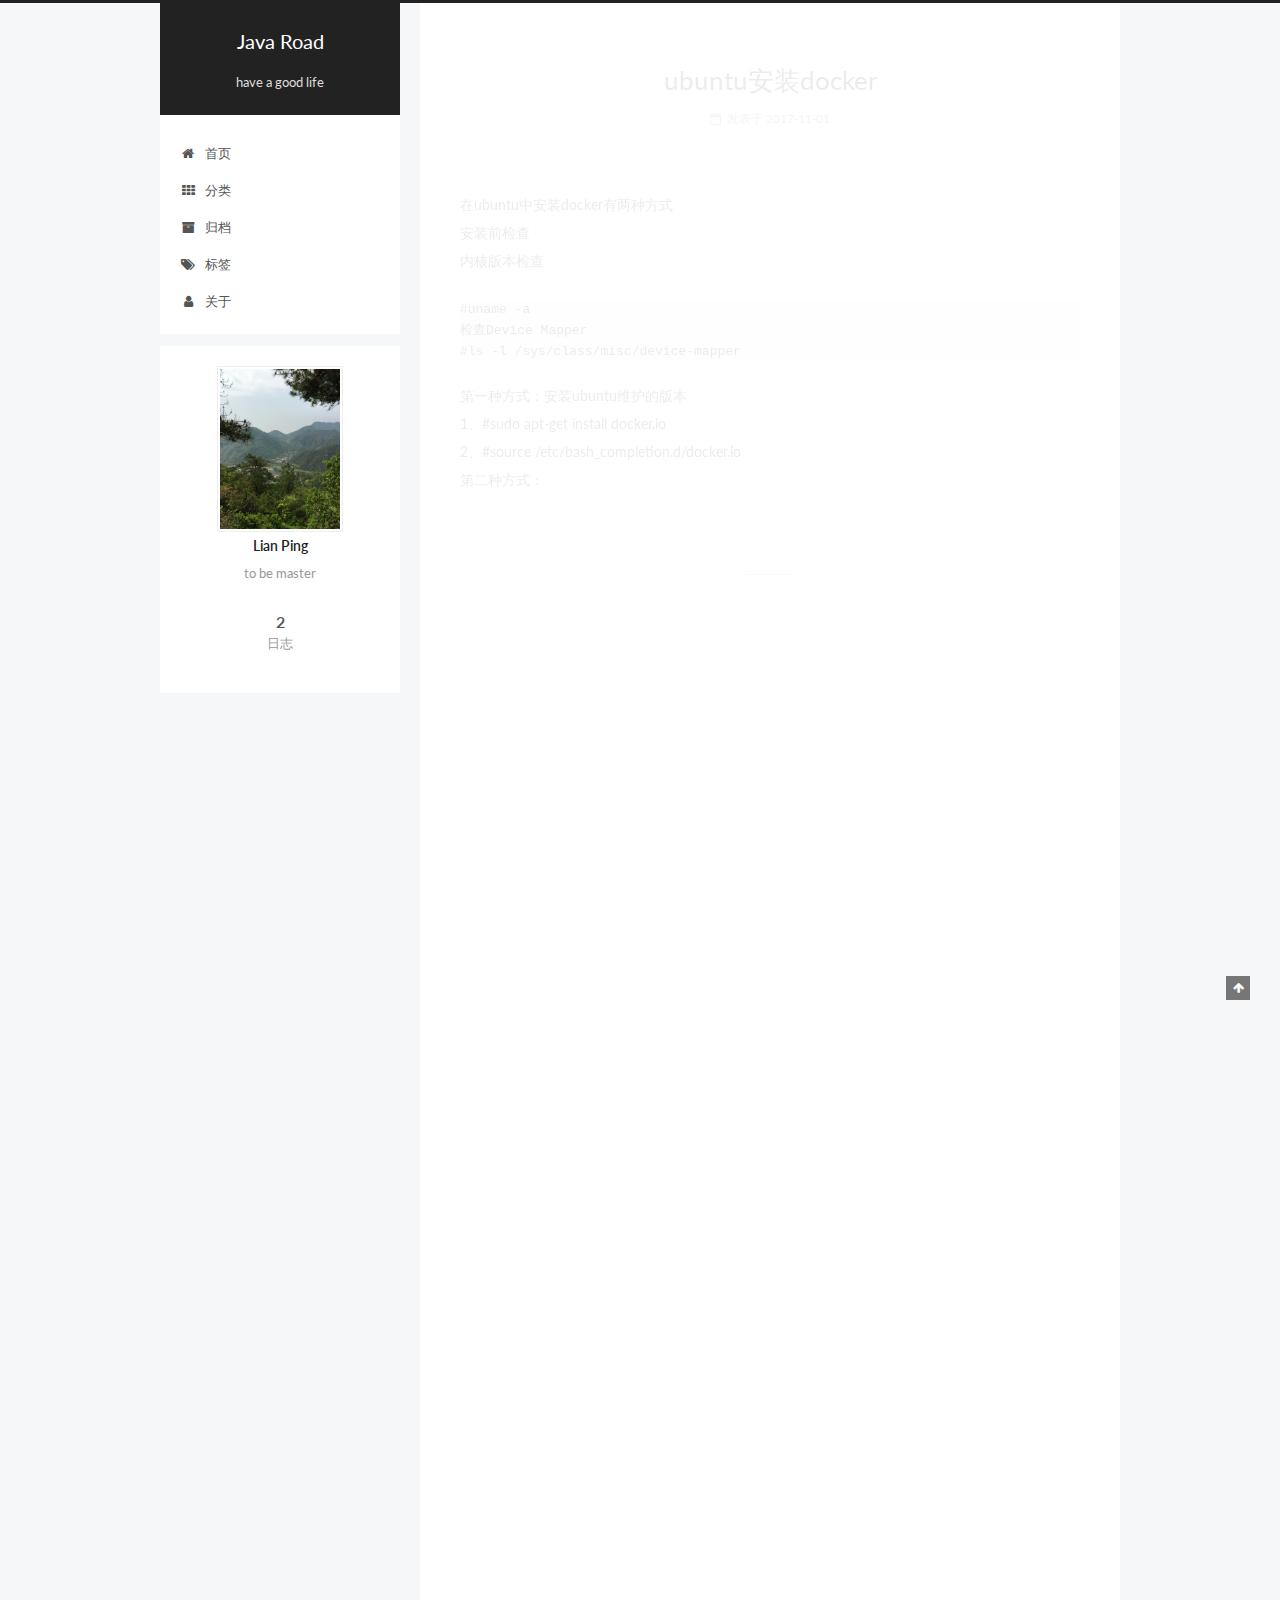
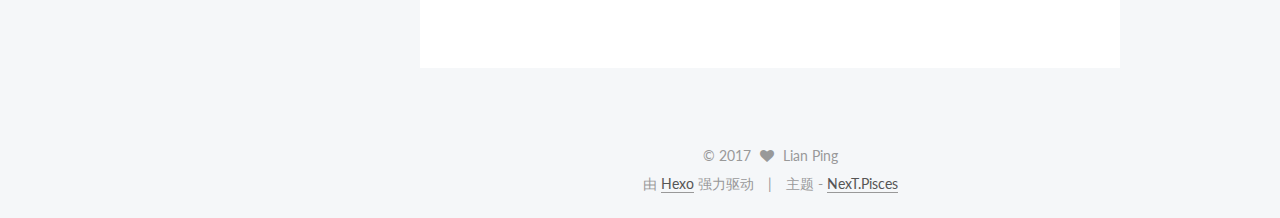
<file: index.html>
<!doctype html>



  


<html class="theme-next pisces use-motion" lang="zh-Hans">
<head>
  <meta charset="UTF-8"/>
<meta http-equiv="X-UA-Compatible" content="IE=edge" />
<meta name="viewport" content="width=device-width, initial-scale=1, maximum-scale=1"/>






<meta http-equiv="Cache-Control" content="no-transform" />
<meta http-equiv="Cache-Control" content="no-siteapp" />















  
  
  <link href="/lib/fancybox/source/jquery.fancybox.css?v=2.1.5" rel="stylesheet" type="text/css" />




  
  
  
  

  
    
    
  

  

  

  

  

  
    
    
    <link href="//fonts.googleapis.com/css?family=Lato:300,300italic,400,400italic,700,700italic&subset=latin,latin-ext" rel="stylesheet" type="text/css">
  






<link href="/lib/font-awesome/css/font-awesome.min.css?v=4.6.2" rel="stylesheet" type="text/css" />

<link href="/css/main.css?v=5.1.1" rel="stylesheet" type="text/css" />


  <meta name="keywords" content="Hexo, NexT" />








  <link rel="shortcut icon" type="image/x-icon" href="/favicon.ico?v=5.1.1" />






<meta name="description" content="to be master">
<meta property="og:type" content="website">
<meta property="og:title" content="Java Road">
<meta property="og:url" content="http://yoursite.com/index.html">
<meta property="og:site_name" content="Java Road">
<meta property="og:description" content="to be master">
<meta name="twitter:card" content="summary">
<meta name="twitter:title" content="Java Road">
<meta name="twitter:description" content="to be master">



<script type="text/javascript" id="hexo.configurations">
  var NexT = window.NexT || {};
  var CONFIG = {
    root: '/',
    scheme: 'Pisces',
    sidebar: {"position":"left","display":"always","offset":12,"offset_float":0,"b2t":false,"scrollpercent":false},
    fancybox: true,
    motion: true,
    duoshuo: {
      userId: '0',
      author: '博主'
    },
    algolia: {
      applicationID: '',
      apiKey: '',
      indexName: '',
      hits: {"per_page":10},
      labels: {"input_placeholder":"Search for Posts","hits_empty":"We didn't find any results for the search: ${query}","hits_stats":"${hits} results found in ${time} ms"}
    }
  };
</script>



  <link rel="canonical" href="http://yoursite.com/"/>





  <title>Java Road</title>
</head>

<body itemscope itemtype="http://schema.org/WebPage" lang="zh-Hans">

  














  
  
    
  

  <div class="container sidebar-position-left 
   page-home 
 ">
    <div class="headband"></div>

    <header id="header" class="header" itemscope itemtype="http://schema.org/WPHeader">
      <div class="header-inner"><div class="site-brand-wrapper">
  <div class="site-meta ">
    

    <div class="custom-logo-site-title">
      <a href="/"  class="brand" rel="start">
        <span class="logo-line-before"><i></i></span>
        <span class="site-title">Java Road</span>
        <span class="logo-line-after"><i></i></span>
      </a>
    </div>
      
        <p class="site-subtitle">have a good life</p>
      
  </div>

  <div class="site-nav-toggle">
    <button>
      <span class="btn-bar"></span>
      <span class="btn-bar"></span>
      <span class="btn-bar"></span>
    </button>
  </div>
</div>

<nav class="site-nav">
  

  
    <ul id="menu" class="menu">
      
        
        <li class="menu-item menu-item-home">
          <a href="/" rel="section">
            
              <i class="menu-item-icon fa fa-fw fa-home"></i> <br />
            
            首页
          </a>
        </li>
      
        
        <li class="menu-item menu-item-categories">
          <a href="/categories" rel="section">
            
              <i class="menu-item-icon fa fa-fw fa-th"></i> <br />
            
            分类
          </a>
        </li>
      
        
        <li class="menu-item menu-item-archives">
          <a href="/archives" rel="section">
            
              <i class="menu-item-icon fa fa-fw fa-archive"></i> <br />
            
            归档
          </a>
        </li>
      
        
        <li class="menu-item menu-item-tags">
          <a href="/tags" rel="section">
            
              <i class="menu-item-icon fa fa-fw fa-tags"></i> <br />
            
            标签
          </a>
        </li>
      
        
        <li class="menu-item menu-item-about">
          <a href="/about" rel="section">
            
              <i class="menu-item-icon fa fa-fw fa-user"></i> <br />
            
            关于
          </a>
        </li>
      

      
    </ul>
  

  
</nav>



 </div>
    </header>

    <main id="main" class="main">
      <div class="main-inner">
        <div class="content-wrap">
          <div id="content" class="content">
            
  <section id="posts" class="posts-expand">
    
      

  

  
  
  

  <article class="post post-type-normal " itemscope itemtype="http://schema.org/Article">
    <link itemprop="mainEntityOfPage" href="http://yoursite.com/2017/11/01/ubuntu安装docker/">

    <span hidden itemprop="author" itemscope itemtype="http://schema.org/Person">
      <meta itemprop="name" content="Lian Ping">
      <meta itemprop="description" content="">
      <meta itemprop="image" content="/images/head.jpg">
    </span>

    <span hidden itemprop="publisher" itemscope itemtype="http://schema.org/Organization">
      <meta itemprop="name" content="Java Road">
    </span>

    
      <header class="post-header">

        
        
          <h1 class="post-title" itemprop="name headline">
            
            
              
                
                <a class="post-title-link" href="/2017/11/01/ubuntu安装docker/" itemprop="url">
                  ubuntu安装docker
                </a>
              
            
          </h1>
        

        <div class="post-meta">
          <span class="post-time">
            
              <span class="post-meta-item-icon">
                <i class="fa fa-calendar-o"></i>
              </span>
              
                <span class="post-meta-item-text">发表于</span>
              
              <time title="创建于" itemprop="dateCreated datePublished" datetime="2017-11-01T22:39:02+08:00">
                2017-11-01
              </time>
            

            

            
          </span>

          

          
            
          

          
          

          

          

          

        </div>
      </header>
    

    <div class="post-body" itemprop="articleBody">

      
      

      
        
          
            <p>在ubuntu中安装docker有两种方式<br>安装前检查<br>    内核版本检查  </p>
<pre><code>#uname -a  
检查Device Mapper  
#ls -l /sys/class/misc/device-mapper  
</code></pre><p>第一种方式：安装ubuntu维护的版本<br>    1、#sudo apt-get install docker.io<br>    2、#source /etc/bash_completion.d/docker.io<br>第二种方式：</p>

          
        
      
    </div>

    <div>
      
    </div>

    <div>
      
    </div>

    <div>
      
    </div>

    <footer class="post-footer">
      

      

      

      
      
        <div class="post-eof"></div>
      
    </footer>
  </article>


    
      

  

  
  
  

  <article class="post post-type-normal " itemscope itemtype="http://schema.org/Article">
    <link itemprop="mainEntityOfPage" href="http://yoursite.com/2017/04/22/hello-world/">

    <span hidden itemprop="author" itemscope itemtype="http://schema.org/Person">
      <meta itemprop="name" content="Lian Ping">
      <meta itemprop="description" content="">
      <meta itemprop="image" content="/images/head.jpg">
    </span>

    <span hidden itemprop="publisher" itemscope itemtype="http://schema.org/Organization">
      <meta itemprop="name" content="Java Road">
    </span>

    
      <header class="post-header">

        
        
          <h1 class="post-title" itemprop="name headline">
            
            
              
                
                <a class="post-title-link" href="/2017/04/22/hello-world/" itemprop="url">
                  Hello World
                </a>
              
            
          </h1>
        

        <div class="post-meta">
          <span class="post-time">
            
              <span class="post-meta-item-icon">
                <i class="fa fa-calendar-o"></i>
              </span>
              
                <span class="post-meta-item-text">发表于</span>
              
              <time title="创建于" itemprop="dateCreated datePublished" datetime="2017-04-22T11:00:18+08:00">
                2017-04-22
              </time>
            

            

            
          </span>

          

          
            
          

          
          

          

          

          

        </div>
      </header>
    

    <div class="post-body" itemprop="articleBody">

      
      

      
        
          
            <p>Welcome to <a href="https://hexo.io/" target="_blank" rel="external">Hexo</a>! This is your very first post. Check <a href="https://hexo.io/docs/" target="_blank" rel="external">documentation</a> for more info. If you get any problems when using Hexo, you can find the answer in <a href="https://hexo.io/docs/troubleshooting.html" target="_blank" rel="external">troubleshooting</a> or you can ask me on <a href="https://github.com/hexojs/hexo/issues" target="_blank" rel="external">GitHub</a>.</p>
<h2 id="Quick-Start"><a href="#Quick-Start" class="headerlink" title="Quick Start"></a>Quick Start</h2><h3 id="Create-a-new-post"><a href="#Create-a-new-post" class="headerlink" title="Create a new post"></a>Create a new post</h3><figure class="highlight bash"><table><tr><td class="gutter"><pre><div class="line">1</div></pre></td><td class="code"><pre><div class="line">$ hexo new <span class="string">"My New Post"</span></div></pre></td></tr></table></figure>
<p>More info: <a href="https://hexo.io/docs/writing.html" target="_blank" rel="external">Writing</a></p>
<h3 id="Run-server"><a href="#Run-server" class="headerlink" title="Run server"></a>Run server</h3><figure class="highlight bash"><table><tr><td class="gutter"><pre><div class="line">1</div></pre></td><td class="code"><pre><div class="line">$ hexo server</div></pre></td></tr></table></figure>
<p>More info: <a href="https://hexo.io/docs/server.html" target="_blank" rel="external">Server</a></p>
<h3 id="Generate-static-files"><a href="#Generate-static-files" class="headerlink" title="Generate static files"></a>Generate static files</h3><figure class="highlight bash"><table><tr><td class="gutter"><pre><div class="line">1</div></pre></td><td class="code"><pre><div class="line">$ hexo generate</div></pre></td></tr></table></figure>
<p>More info: <a href="https://hexo.io/docs/generating.html" target="_blank" rel="external">Generating</a></p>
<h3 id="Deploy-to-remote-sites"><a href="#Deploy-to-remote-sites" class="headerlink" title="Deploy to remote sites"></a>Deploy to remote sites</h3><figure class="highlight bash"><table><tr><td class="gutter"><pre><div class="line">1</div></pre></td><td class="code"><pre><div class="line">$ hexo deploy</div></pre></td></tr></table></figure>
<p>More info: <a href="https://hexo.io/docs/deployment.html" target="_blank" rel="external">Deployment</a></p>

          
        
      
    </div>

    <div>
      
    </div>

    <div>
      
    </div>

    <div>
      
    </div>

    <footer class="post-footer">
      

      

      

      
      
        <div class="post-eof"></div>
      
    </footer>
  </article>


    
  </section>

  


          </div>
          


          

        </div>
        
          
  
  <div class="sidebar-toggle">
    <div class="sidebar-toggle-line-wrap">
      <span class="sidebar-toggle-line sidebar-toggle-line-first"></span>
      <span class="sidebar-toggle-line sidebar-toggle-line-middle"></span>
      <span class="sidebar-toggle-line sidebar-toggle-line-last"></span>
    </div>
  </div>

  <aside id="sidebar" class="sidebar">
    <div class="sidebar-inner">

      

      

      <section class="site-overview sidebar-panel sidebar-panel-active">
        <div class="site-author motion-element" itemprop="author" itemscope itemtype="http://schema.org/Person">
          <img class="site-author-image" itemprop="image"
               src="/images/head.jpg"
               alt="Lian Ping" />
          <p class="site-author-name" itemprop="name">Lian Ping</p>
           
              <p class="site-description motion-element" itemprop="description">to be master</p>
          
        </div>
        <nav class="site-state motion-element">

          
            <div class="site-state-item site-state-posts">
              <a href="/archives">
                <span class="site-state-item-count">2</span>
                <span class="site-state-item-name">日志</span>
              </a>
            </div>
          

          

          

        </nav>

        

        <div class="links-of-author motion-element">
          
        </div>

        
        

        
        

        


      </section>

      

      

    </div>
  </aside>


        
      </div>
    </main>

    <footer id="footer" class="footer">
      <div class="footer-inner">
        <div class="copyright" >
  
  &copy; 
  <span itemprop="copyrightYear">2017</span>
  <span class="with-love">
    <i class="fa fa-heart"></i>
  </span>
  <span class="author" itemprop="copyrightHolder">Lian Ping</span>
</div>


<div class="powered-by">
  由 <a class="theme-link" href="https://hexo.io">Hexo</a> 强力驱动
</div>

<div class="theme-info">
  主题 -
  <a class="theme-link" href="https://github.com/iissnan/hexo-theme-next">
    NexT.Pisces
  </a>
</div>


        

        
      </div>
    </footer>

    
      <div class="back-to-top">
        <i class="fa fa-arrow-up"></i>
        
      </div>
    

  </div>

  

<script type="text/javascript">
  if (Object.prototype.toString.call(window.Promise) !== '[object Function]') {
    window.Promise = null;
  }
</script>









  












  
  <script type="text/javascript" src="/lib/jquery/index.js?v=2.1.3"></script>

  
  <script type="text/javascript" src="/lib/fastclick/lib/fastclick.min.js?v=1.0.6"></script>

  
  <script type="text/javascript" src="/lib/jquery_lazyload/jquery.lazyload.js?v=1.9.7"></script>

  
  <script type="text/javascript" src="/lib/velocity/velocity.min.js?v=1.2.1"></script>

  
  <script type="text/javascript" src="/lib/velocity/velocity.ui.min.js?v=1.2.1"></script>

  
  <script type="text/javascript" src="/lib/fancybox/source/jquery.fancybox.pack.js?v=2.1.5"></script>


  


  <script type="text/javascript" src="/js/src/utils.js?v=5.1.1"></script>

  <script type="text/javascript" src="/js/src/motion.js?v=5.1.1"></script>



  
  


  <script type="text/javascript" src="/js/src/affix.js?v=5.1.1"></script>

  <script type="text/javascript" src="/js/src/schemes/pisces.js?v=5.1.1"></script>



  

  


  <script type="text/javascript" src="/js/src/bootstrap.js?v=5.1.1"></script>



  


  




	





  





  





  






  





  

  

  

  

  

</body>
</html>
</file>
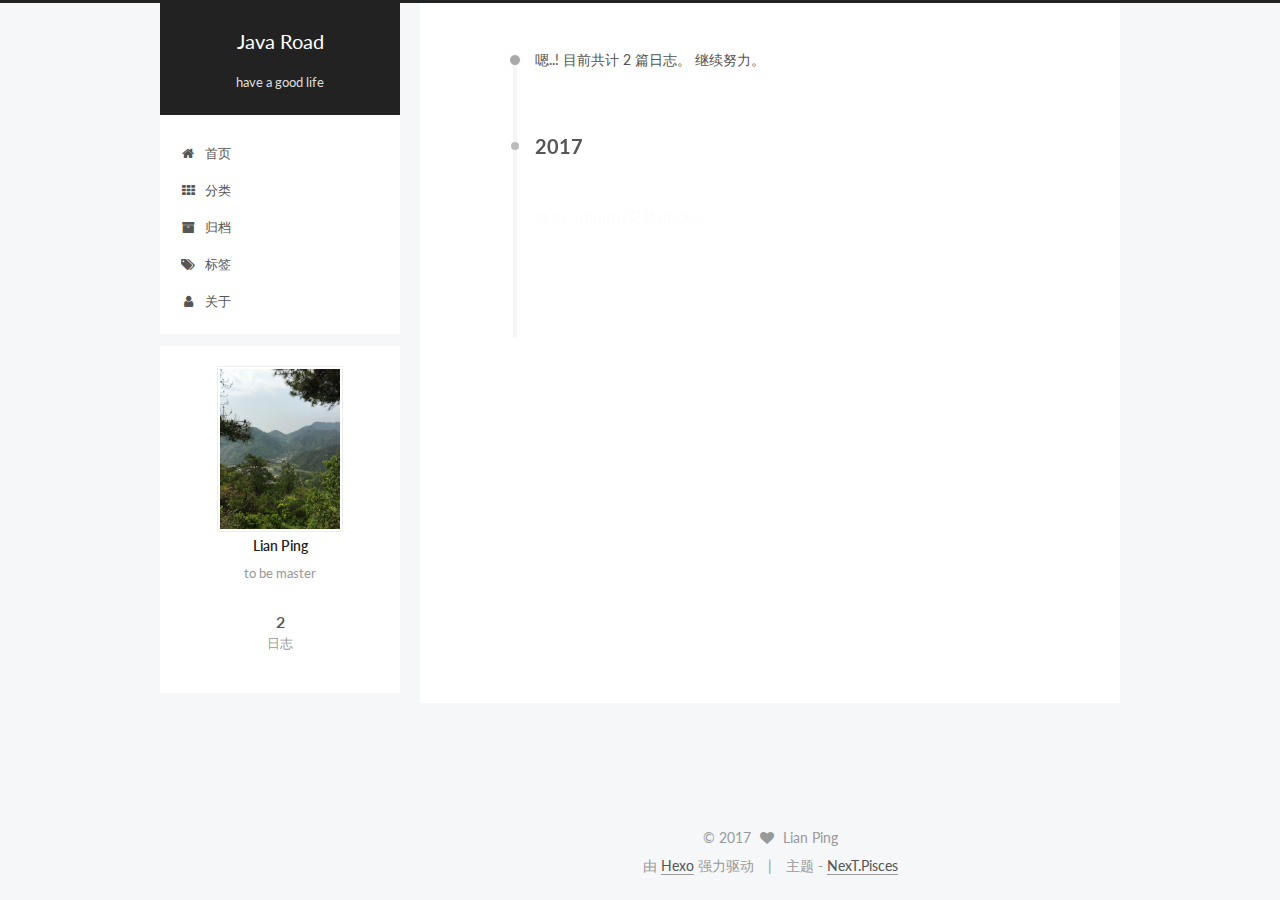
<file: archives/index.html>
<!doctype html>



  


<html class="theme-next pisces use-motion" lang="zh-Hans">
<head>
  <meta charset="UTF-8"/>
<meta http-equiv="X-UA-Compatible" content="IE=edge" />
<meta name="viewport" content="width=device-width, initial-scale=1, maximum-scale=1"/>






<meta http-equiv="Cache-Control" content="no-transform" />
<meta http-equiv="Cache-Control" content="no-siteapp" />















  
  
  <link href="/lib/fancybox/source/jquery.fancybox.css?v=2.1.5" rel="stylesheet" type="text/css" />




  
  
  
  

  
    
    
  

  

  

  

  

  
    
    
    <link href="//fonts.googleapis.com/css?family=Lato:300,300italic,400,400italic,700,700italic&subset=latin,latin-ext" rel="stylesheet" type="text/css">
  






<link href="/lib/font-awesome/css/font-awesome.min.css?v=4.6.2" rel="stylesheet" type="text/css" />

<link href="/css/main.css?v=5.1.1" rel="stylesheet" type="text/css" />


  <meta name="keywords" content="Hexo, NexT" />








  <link rel="shortcut icon" type="image/x-icon" href="/favicon.ico?v=5.1.1" />






<meta name="description" content="to be master">
<meta property="og:type" content="website">
<meta property="og:title" content="Java Road">
<meta property="og:url" content="http://yoursite.com/archives/index.html">
<meta property="og:site_name" content="Java Road">
<meta property="og:description" content="to be master">
<meta name="twitter:card" content="summary">
<meta name="twitter:title" content="Java Road">
<meta name="twitter:description" content="to be master">



<script type="text/javascript" id="hexo.configurations">
  var NexT = window.NexT || {};
  var CONFIG = {
    root: '/',
    scheme: 'Pisces',
    sidebar: {"position":"left","display":"always","offset":12,"offset_float":0,"b2t":false,"scrollpercent":false},
    fancybox: true,
    motion: true,
    duoshuo: {
      userId: '0',
      author: '博主'
    },
    algolia: {
      applicationID: '',
      apiKey: '',
      indexName: '',
      hits: {"per_page":10},
      labels: {"input_placeholder":"Search for Posts","hits_empty":"We didn't find any results for the search: ${query}","hits_stats":"${hits} results found in ${time} ms"}
    }
  };
</script>



  <link rel="canonical" href="http://yoursite.com/archives/"/>





  <title>归档 | Java Road</title>
</head>

<body itemscope itemtype="http://schema.org/WebPage" lang="zh-Hans">

  














  
  
    
  

  <div class="container sidebar-position-left  page-archive  ">
    <div class="headband"></div>

    <header id="header" class="header" itemscope itemtype="http://schema.org/WPHeader">
      <div class="header-inner"><div class="site-brand-wrapper">
  <div class="site-meta ">
    

    <div class="custom-logo-site-title">
      <a href="/"  class="brand" rel="start">
        <span class="logo-line-before"><i></i></span>
        <span class="site-title">Java Road</span>
        <span class="logo-line-after"><i></i></span>
      </a>
    </div>
      
        <p class="site-subtitle">have a good life</p>
      
  </div>

  <div class="site-nav-toggle">
    <button>
      <span class="btn-bar"></span>
      <span class="btn-bar"></span>
      <span class="btn-bar"></span>
    </button>
  </div>
</div>

<nav class="site-nav">
  

  
    <ul id="menu" class="menu">
      
        
        <li class="menu-item menu-item-home">
          <a href="/" rel="section">
            
              <i class="menu-item-icon fa fa-fw fa-home"></i> <br />
            
            首页
          </a>
        </li>
      
        
        <li class="menu-item menu-item-categories">
          <a href="/categories" rel="section">
            
              <i class="menu-item-icon fa fa-fw fa-th"></i> <br />
            
            分类
          </a>
        </li>
      
        
        <li class="menu-item menu-item-archives">
          <a href="/archives" rel="section">
            
              <i class="menu-item-icon fa fa-fw fa-archive"></i> <br />
            
            归档
          </a>
        </li>
      
        
        <li class="menu-item menu-item-tags">
          <a href="/tags" rel="section">
            
              <i class="menu-item-icon fa fa-fw fa-tags"></i> <br />
            
            标签
          </a>
        </li>
      
        
        <li class="menu-item menu-item-about">
          <a href="/about" rel="section">
            
              <i class="menu-item-icon fa fa-fw fa-user"></i> <br />
            
            关于
          </a>
        </li>
      

      
    </ul>
  

  
</nav>



 </div>
    </header>

    <main id="main" class="main">
      <div class="main-inner">
        <div class="content-wrap">
          <div id="content" class="content">
            

  <section id="posts" class="posts-collapse">
    <span class="archive-move-on"></span>

    <span class="archive-page-counter">
      
      
      
        
      
      嗯..! 目前共计 2 篇日志。 继续努力。
    </span>

    

      
      
      

      
        
        <div class="collection-title">
          <h2 class="archive-year motion-element" id="archive-year-2017">2017</h2>
        </div>
      
      

      

  <article class="post post-type-normal" itemscope itemtype="http://schema.org/Article">
    <header class="post-header">

      <h1 class="post-title">
        
            <a class="post-title-link" href="/2017/11/01/ubuntu安装docker/" itemprop="url">
              
                <span itemprop="name">ubuntu安装docker</span>
              
            </a>
        
      </h1>

      <div class="post-meta">
        <time class="post-time" itemprop="dateCreated"
              datetime="2017-11-01T22:39:02+08:00"
              content="2017-11-01" >
          11-01
        </time>
      </div>

    </header>
  </article>



    

      
      
      

      
      

      

  <article class="post post-type-normal" itemscope itemtype="http://schema.org/Article">
    <header class="post-header">

      <h1 class="post-title">
        
            <a class="post-title-link" href="/2017/04/22/hello-world/" itemprop="url">
              
                <span itemprop="name">Hello World</span>
              
            </a>
        
      </h1>

      <div class="post-meta">
        <time class="post-time" itemprop="dateCreated"
              datetime="2017-04-22T11:00:18+08:00"
              content="2017-04-22" >
          04-22
        </time>
      </div>

    </header>
  </article>



    

  </section>

  



          </div>
          


          

        </div>
        
          
  
  <div class="sidebar-toggle">
    <div class="sidebar-toggle-line-wrap">
      <span class="sidebar-toggle-line sidebar-toggle-line-first"></span>
      <span class="sidebar-toggle-line sidebar-toggle-line-middle"></span>
      <span class="sidebar-toggle-line sidebar-toggle-line-last"></span>
    </div>
  </div>

  <aside id="sidebar" class="sidebar">
    <div class="sidebar-inner">

      

      

      <section class="site-overview sidebar-panel sidebar-panel-active">
        <div class="site-author motion-element" itemprop="author" itemscope itemtype="http://schema.org/Person">
          <img class="site-author-image" itemprop="image"
               src="/images/head.jpg"
               alt="Lian Ping" />
          <p class="site-author-name" itemprop="name">Lian Ping</p>
           
              <p class="site-description motion-element" itemprop="description">to be master</p>
          
        </div>
        <nav class="site-state motion-element">

          
            <div class="site-state-item site-state-posts">
              <a href="/archives">
                <span class="site-state-item-count">2</span>
                <span class="site-state-item-name">日志</span>
              </a>
            </div>
          

          

          

        </nav>

        

        <div class="links-of-author motion-element">
          
        </div>

        
        

        
        

        


      </section>

      

      

    </div>
  </aside>


        
      </div>
    </main>

    <footer id="footer" class="footer">
      <div class="footer-inner">
        <div class="copyright" >
  
  &copy; 
  <span itemprop="copyrightYear">2017</span>
  <span class="with-love">
    <i class="fa fa-heart"></i>
  </span>
  <span class="author" itemprop="copyrightHolder">Lian Ping</span>
</div>


<div class="powered-by">
  由 <a class="theme-link" href="https://hexo.io">Hexo</a> 强力驱动
</div>

<div class="theme-info">
  主题 -
  <a class="theme-link" href="https://github.com/iissnan/hexo-theme-next">
    NexT.Pisces
  </a>
</div>


        

        
      </div>
    </footer>

    
      <div class="back-to-top">
        <i class="fa fa-arrow-up"></i>
        
      </div>
    

  </div>

  

<script type="text/javascript">
  if (Object.prototype.toString.call(window.Promise) !== '[object Function]') {
    window.Promise = null;
  }
</script>









  












  
  <script type="text/javascript" src="/lib/jquery/index.js?v=2.1.3"></script>

  
  <script type="text/javascript" src="/lib/fastclick/lib/fastclick.min.js?v=1.0.6"></script>

  
  <script type="text/javascript" src="/lib/jquery_lazyload/jquery.lazyload.js?v=1.9.7"></script>

  
  <script type="text/javascript" src="/lib/velocity/velocity.min.js?v=1.2.1"></script>

  
  <script type="text/javascript" src="/lib/velocity/velocity.ui.min.js?v=1.2.1"></script>

  
  <script type="text/javascript" src="/lib/fancybox/source/jquery.fancybox.pack.js?v=2.1.5"></script>


  


  <script type="text/javascript" src="/js/src/utils.js?v=5.1.1"></script>

  <script type="text/javascript" src="/js/src/motion.js?v=5.1.1"></script>



  
  


  <script type="text/javascript" src="/js/src/affix.js?v=5.1.1"></script>

  <script type="text/javascript" src="/js/src/schemes/pisces.js?v=5.1.1"></script>



  
  
    <script type="text/javascript" id="motion.page.archive">
      $('.archive-year').velocity('transition.slideLeftIn');
    </script>
  


  


  <script type="text/javascript" src="/js/src/bootstrap.js?v=5.1.1"></script>



  


  




	





  





  





  






  





  

  

  

  

  

</body>
</html>
</file>
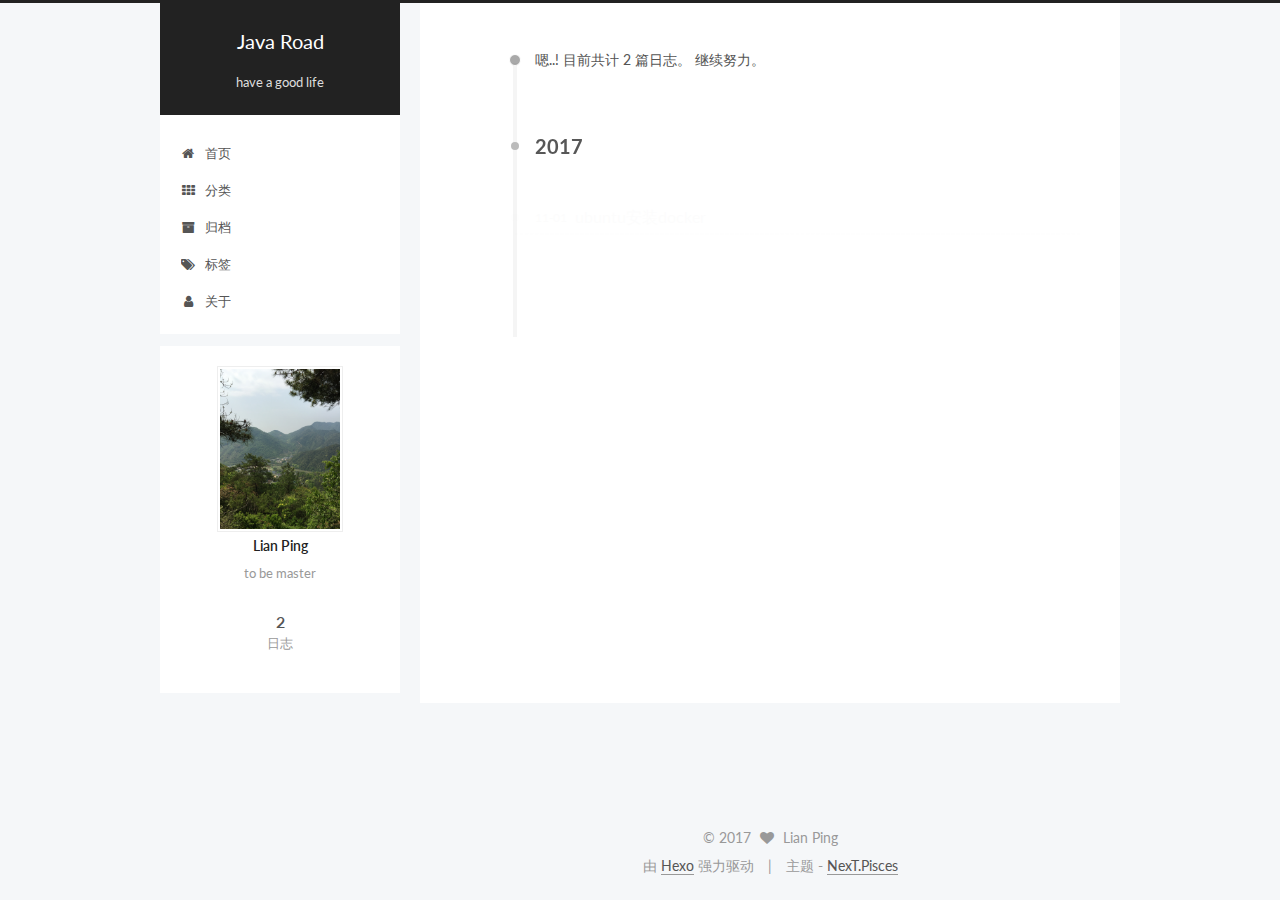
<file: archives/2017/index.html>
<!doctype html>



  


<html class="theme-next pisces use-motion" lang="zh-Hans">
<head>
  <meta charset="UTF-8"/>
<meta http-equiv="X-UA-Compatible" content="IE=edge" />
<meta name="viewport" content="width=device-width, initial-scale=1, maximum-scale=1"/>






<meta http-equiv="Cache-Control" content="no-transform" />
<meta http-equiv="Cache-Control" content="no-siteapp" />















  
  
  <link href="/lib/fancybox/source/jquery.fancybox.css?v=2.1.5" rel="stylesheet" type="text/css" />




  
  
  
  

  
    
    
  

  

  

  

  

  
    
    
    <link href="//fonts.googleapis.com/css?family=Lato:300,300italic,400,400italic,700,700italic&subset=latin,latin-ext" rel="stylesheet" type="text/css">
  






<link href="/lib/font-awesome/css/font-awesome.min.css?v=4.6.2" rel="stylesheet" type="text/css" />

<link href="/css/main.css?v=5.1.1" rel="stylesheet" type="text/css" />


  <meta name="keywords" content="Hexo, NexT" />








  <link rel="shortcut icon" type="image/x-icon" href="/favicon.ico?v=5.1.1" />






<meta name="description" content="to be master">
<meta property="og:type" content="website">
<meta property="og:title" content="Java Road">
<meta property="og:url" content="http://yoursite.com/archives/2017/index.html">
<meta property="og:site_name" content="Java Road">
<meta property="og:description" content="to be master">
<meta name="twitter:card" content="summary">
<meta name="twitter:title" content="Java Road">
<meta name="twitter:description" content="to be master">



<script type="text/javascript" id="hexo.configurations">
  var NexT = window.NexT || {};
  var CONFIG = {
    root: '/',
    scheme: 'Pisces',
    sidebar: {"position":"left","display":"always","offset":12,"offset_float":0,"b2t":false,"scrollpercent":false},
    fancybox: true,
    motion: true,
    duoshuo: {
      userId: '0',
      author: '博主'
    },
    algolia: {
      applicationID: '',
      apiKey: '',
      indexName: '',
      hits: {"per_page":10},
      labels: {"input_placeholder":"Search for Posts","hits_empty":"We didn't find any results for the search: ${query}","hits_stats":"${hits} results found in ${time} ms"}
    }
  };
</script>



  <link rel="canonical" href="http://yoursite.com/archives/2017/"/>





  <title>归档 | Java Road</title>
</head>

<body itemscope itemtype="http://schema.org/WebPage" lang="zh-Hans">

  














  
  
    
  

  <div class="container sidebar-position-left  page-archive  ">
    <div class="headband"></div>

    <header id="header" class="header" itemscope itemtype="http://schema.org/WPHeader">
      <div class="header-inner"><div class="site-brand-wrapper">
  <div class="site-meta ">
    

    <div class="custom-logo-site-title">
      <a href="/"  class="brand" rel="start">
        <span class="logo-line-before"><i></i></span>
        <span class="site-title">Java Road</span>
        <span class="logo-line-after"><i></i></span>
      </a>
    </div>
      
        <p class="site-subtitle">have a good life</p>
      
  </div>

  <div class="site-nav-toggle">
    <button>
      <span class="btn-bar"></span>
      <span class="btn-bar"></span>
      <span class="btn-bar"></span>
    </button>
  </div>
</div>

<nav class="site-nav">
  

  
    <ul id="menu" class="menu">
      
        
        <li class="menu-item menu-item-home">
          <a href="/" rel="section">
            
              <i class="menu-item-icon fa fa-fw fa-home"></i> <br />
            
            首页
          </a>
        </li>
      
        
        <li class="menu-item menu-item-categories">
          <a href="/categories" rel="section">
            
              <i class="menu-item-icon fa fa-fw fa-th"></i> <br />
            
            分类
          </a>
        </li>
      
        
        <li class="menu-item menu-item-archives">
          <a href="/archives" rel="section">
            
              <i class="menu-item-icon fa fa-fw fa-archive"></i> <br />
            
            归档
          </a>
        </li>
      
        
        <li class="menu-item menu-item-tags">
          <a href="/tags" rel="section">
            
              <i class="menu-item-icon fa fa-fw fa-tags"></i> <br />
            
            标签
          </a>
        </li>
      
        
        <li class="menu-item menu-item-about">
          <a href="/about" rel="section">
            
              <i class="menu-item-icon fa fa-fw fa-user"></i> <br />
            
            关于
          </a>
        </li>
      

      
    </ul>
  

  
</nav>



 </div>
    </header>

    <main id="main" class="main">
      <div class="main-inner">
        <div class="content-wrap">
          <div id="content" class="content">
            

  <section id="posts" class="posts-collapse">
    <span class="archive-move-on"></span>

    <span class="archive-page-counter">
      
      
      
        
      
      嗯..! 目前共计 2 篇日志。 继续努力。
    </span>

    

      
      
      

      
        
        <div class="collection-title">
          <h2 class="archive-year motion-element" id="archive-year-2017">2017</h2>
        </div>
      
      

      

  <article class="post post-type-normal" itemscope itemtype="http://schema.org/Article">
    <header class="post-header">

      <h1 class="post-title">
        
            <a class="post-title-link" href="/2017/11/01/ubuntu安装docker/" itemprop="url">
              
                <span itemprop="name">ubuntu安装docker</span>
              
            </a>
        
      </h1>

      <div class="post-meta">
        <time class="post-time" itemprop="dateCreated"
              datetime="2017-11-01T22:39:02+08:00"
              content="2017-11-01" >
          11-01
        </time>
      </div>

    </header>
  </article>



    

      
      
      

      
      

      

  <article class="post post-type-normal" itemscope itemtype="http://schema.org/Article">
    <header class="post-header">

      <h1 class="post-title">
        
            <a class="post-title-link" href="/2017/04/22/hello-world/" itemprop="url">
              
                <span itemprop="name">Hello World</span>
              
            </a>
        
      </h1>

      <div class="post-meta">
        <time class="post-time" itemprop="dateCreated"
              datetime="2017-04-22T11:00:18+08:00"
              content="2017-04-22" >
          04-22
        </time>
      </div>

    </header>
  </article>



    

  </section>

  



          </div>
          


          

        </div>
        
          
  
  <div class="sidebar-toggle">
    <div class="sidebar-toggle-line-wrap">
      <span class="sidebar-toggle-line sidebar-toggle-line-first"></span>
      <span class="sidebar-toggle-line sidebar-toggle-line-middle"></span>
      <span class="sidebar-toggle-line sidebar-toggle-line-last"></span>
    </div>
  </div>

  <aside id="sidebar" class="sidebar">
    <div class="sidebar-inner">

      

      

      <section class="site-overview sidebar-panel sidebar-panel-active">
        <div class="site-author motion-element" itemprop="author" itemscope itemtype="http://schema.org/Person">
          <img class="site-author-image" itemprop="image"
               src="/images/head.jpg"
               alt="Lian Ping" />
          <p class="site-author-name" itemprop="name">Lian Ping</p>
           
              <p class="site-description motion-element" itemprop="description">to be master</p>
          
        </div>
        <nav class="site-state motion-element">

          
            <div class="site-state-item site-state-posts">
              <a href="/archives">
                <span class="site-state-item-count">2</span>
                <span class="site-state-item-name">日志</span>
              </a>
            </div>
          

          

          

        </nav>

        

        <div class="links-of-author motion-element">
          
        </div>

        
        

        
        

        


      </section>

      

      

    </div>
  </aside>


        
      </div>
    </main>

    <footer id="footer" class="footer">
      <div class="footer-inner">
        <div class="copyright" >
  
  &copy; 
  <span itemprop="copyrightYear">2017</span>
  <span class="with-love">
    <i class="fa fa-heart"></i>
  </span>
  <span class="author" itemprop="copyrightHolder">Lian Ping</span>
</div>


<div class="powered-by">
  由 <a class="theme-link" href="https://hexo.io">Hexo</a> 强力驱动
</div>

<div class="theme-info">
  主题 -
  <a class="theme-link" href="https://github.com/iissnan/hexo-theme-next">
    NexT.Pisces
  </a>
</div>


        

        
      </div>
    </footer>

    
      <div class="back-to-top">
        <i class="fa fa-arrow-up"></i>
        
      </div>
    

  </div>

  

<script type="text/javascript">
  if (Object.prototype.toString.call(window.Promise) !== '[object Function]') {
    window.Promise = null;
  }
</script>









  












  
  <script type="text/javascript" src="/lib/jquery/index.js?v=2.1.3"></script>

  
  <script type="text/javascript" src="/lib/fastclick/lib/fastclick.min.js?v=1.0.6"></script>

  
  <script type="text/javascript" src="/lib/jquery_lazyload/jquery.lazyload.js?v=1.9.7"></script>

  
  <script type="text/javascript" src="/lib/velocity/velocity.min.js?v=1.2.1"></script>

  
  <script type="text/javascript" src="/lib/velocity/velocity.ui.min.js?v=1.2.1"></script>

  
  <script type="text/javascript" src="/lib/fancybox/source/jquery.fancybox.pack.js?v=2.1.5"></script>


  


  <script type="text/javascript" src="/js/src/utils.js?v=5.1.1"></script>

  <script type="text/javascript" src="/js/src/motion.js?v=5.1.1"></script>



  
  


  <script type="text/javascript" src="/js/src/affix.js?v=5.1.1"></script>

  <script type="text/javascript" src="/js/src/schemes/pisces.js?v=5.1.1"></script>



  
  
    <script type="text/javascript" id="motion.page.archive">
      $('.archive-year').velocity('transition.slideLeftIn');
    </script>
  


  


  <script type="text/javascript" src="/js/src/bootstrap.js?v=5.1.1"></script>



  


  




	





  





  





  






  





  

  

  

  

  

</body>
</html>
</file>
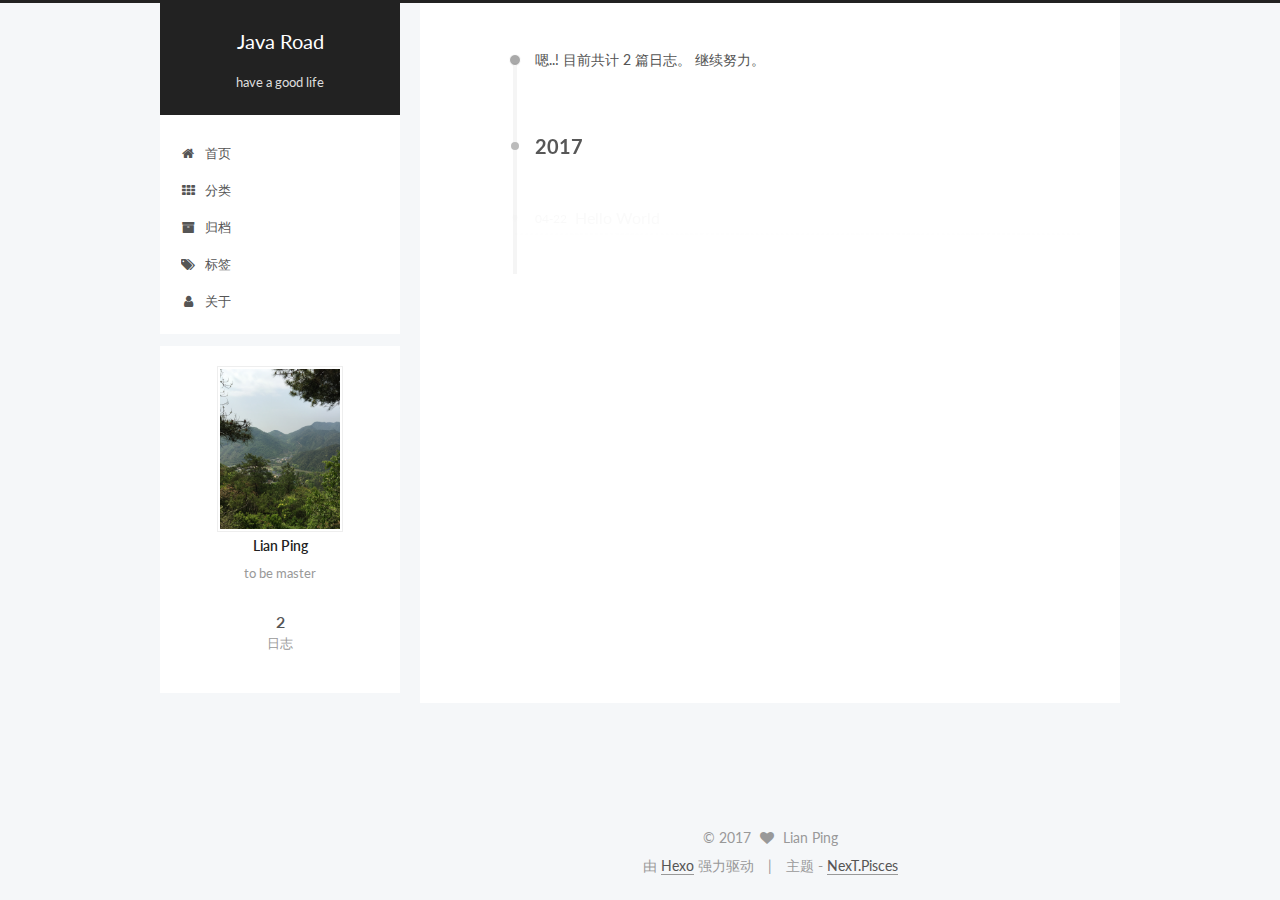
<file: archives/2017/04/index.html>
<!doctype html>



  


<html class="theme-next pisces use-motion" lang="zh-Hans">
<head>
  <meta charset="UTF-8"/>
<meta http-equiv="X-UA-Compatible" content="IE=edge" />
<meta name="viewport" content="width=device-width, initial-scale=1, maximum-scale=1"/>






<meta http-equiv="Cache-Control" content="no-transform" />
<meta http-equiv="Cache-Control" content="no-siteapp" />















  
  
  <link href="/lib/fancybox/source/jquery.fancybox.css?v=2.1.5" rel="stylesheet" type="text/css" />




  
  
  
  

  
    
    
  

  

  

  

  

  
    
    
    <link href="//fonts.googleapis.com/css?family=Lato:300,300italic,400,400italic,700,700italic&subset=latin,latin-ext" rel="stylesheet" type="text/css">
  






<link href="/lib/font-awesome/css/font-awesome.min.css?v=4.6.2" rel="stylesheet" type="text/css" />

<link href="/css/main.css?v=5.1.1" rel="stylesheet" type="text/css" />


  <meta name="keywords" content="Hexo, NexT" />








  <link rel="shortcut icon" type="image/x-icon" href="/favicon.ico?v=5.1.1" />






<meta name="description" content="to be master">
<meta property="og:type" content="website">
<meta property="og:title" content="Java Road">
<meta property="og:url" content="http://yoursite.com/archives/2017/04/index.html">
<meta property="og:site_name" content="Java Road">
<meta property="og:description" content="to be master">
<meta name="twitter:card" content="summary">
<meta name="twitter:title" content="Java Road">
<meta name="twitter:description" content="to be master">



<script type="text/javascript" id="hexo.configurations">
  var NexT = window.NexT || {};
  var CONFIG = {
    root: '/',
    scheme: 'Pisces',
    sidebar: {"position":"left","display":"always","offset":12,"offset_float":0,"b2t":false,"scrollpercent":false},
    fancybox: true,
    motion: true,
    duoshuo: {
      userId: '0',
      author: '博主'
    },
    algolia: {
      applicationID: '',
      apiKey: '',
      indexName: '',
      hits: {"per_page":10},
      labels: {"input_placeholder":"Search for Posts","hits_empty":"We didn't find any results for the search: ${query}","hits_stats":"${hits} results found in ${time} ms"}
    }
  };
</script>



  <link rel="canonical" href="http://yoursite.com/archives/2017/04/"/>





  <title>归档 | Java Road</title>
</head>

<body itemscope itemtype="http://schema.org/WebPage" lang="zh-Hans">

  














  
  
    
  

  <div class="container sidebar-position-left  page-archive  ">
    <div class="headband"></div>

    <header id="header" class="header" itemscope itemtype="http://schema.org/WPHeader">
      <div class="header-inner"><div class="site-brand-wrapper">
  <div class="site-meta ">
    

    <div class="custom-logo-site-title">
      <a href="/"  class="brand" rel="start">
        <span class="logo-line-before"><i></i></span>
        <span class="site-title">Java Road</span>
        <span class="logo-line-after"><i></i></span>
      </a>
    </div>
      
        <p class="site-subtitle">have a good life</p>
      
  </div>

  <div class="site-nav-toggle">
    <button>
      <span class="btn-bar"></span>
      <span class="btn-bar"></span>
      <span class="btn-bar"></span>
    </button>
  </div>
</div>

<nav class="site-nav">
  

  
    <ul id="menu" class="menu">
      
        
        <li class="menu-item menu-item-home">
          <a href="/" rel="section">
            
              <i class="menu-item-icon fa fa-fw fa-home"></i> <br />
            
            首页
          </a>
        </li>
      
        
        <li class="menu-item menu-item-categories">
          <a href="/categories" rel="section">
            
              <i class="menu-item-icon fa fa-fw fa-th"></i> <br />
            
            分类
          </a>
        </li>
      
        
        <li class="menu-item menu-item-archives">
          <a href="/archives" rel="section">
            
              <i class="menu-item-icon fa fa-fw fa-archive"></i> <br />
            
            归档
          </a>
        </li>
      
        
        <li class="menu-item menu-item-tags">
          <a href="/tags" rel="section">
            
              <i class="menu-item-icon fa fa-fw fa-tags"></i> <br />
            
            标签
          </a>
        </li>
      
        
        <li class="menu-item menu-item-about">
          <a href="/about" rel="section">
            
              <i class="menu-item-icon fa fa-fw fa-user"></i> <br />
            
            关于
          </a>
        </li>
      

      
    </ul>
  

  
</nav>



 </div>
    </header>

    <main id="main" class="main">
      <div class="main-inner">
        <div class="content-wrap">
          <div id="content" class="content">
            

  <section id="posts" class="posts-collapse">
    <span class="archive-move-on"></span>

    <span class="archive-page-counter">
      
      
      
        
      
      嗯..! 目前共计 2 篇日志。 继续努力。
    </span>

    

      
      
      

      
        
        <div class="collection-title">
          <h2 class="archive-year motion-element" id="archive-year-2017">2017</h2>
        </div>
      
      

      

  <article class="post post-type-normal" itemscope itemtype="http://schema.org/Article">
    <header class="post-header">

      <h1 class="post-title">
        
            <a class="post-title-link" href="/2017/04/22/hello-world/" itemprop="url">
              
                <span itemprop="name">Hello World</span>
              
            </a>
        
      </h1>

      <div class="post-meta">
        <time class="post-time" itemprop="dateCreated"
              datetime="2017-04-22T11:00:18+08:00"
              content="2017-04-22" >
          04-22
        </time>
      </div>

    </header>
  </article>



    

  </section>

  



          </div>
          


          

        </div>
        
          
  
  <div class="sidebar-toggle">
    <div class="sidebar-toggle-line-wrap">
      <span class="sidebar-toggle-line sidebar-toggle-line-first"></span>
      <span class="sidebar-toggle-line sidebar-toggle-line-middle"></span>
      <span class="sidebar-toggle-line sidebar-toggle-line-last"></span>
    </div>
  </div>

  <aside id="sidebar" class="sidebar">
    <div class="sidebar-inner">

      

      

      <section class="site-overview sidebar-panel sidebar-panel-active">
        <div class="site-author motion-element" itemprop="author" itemscope itemtype="http://schema.org/Person">
          <img class="site-author-image" itemprop="image"
               src="/images/head.jpg"
               alt="Lian Ping" />
          <p class="site-author-name" itemprop="name">Lian Ping</p>
           
              <p class="site-description motion-element" itemprop="description">to be master</p>
          
        </div>
        <nav class="site-state motion-element">

          
            <div class="site-state-item site-state-posts">
              <a href="/archives">
                <span class="site-state-item-count">2</span>
                <span class="site-state-item-name">日志</span>
              </a>
            </div>
          

          

          

        </nav>

        

        <div class="links-of-author motion-element">
          
        </div>

        
        

        
        

        


      </section>

      

      

    </div>
  </aside>


        
      </div>
    </main>

    <footer id="footer" class="footer">
      <div class="footer-inner">
        <div class="copyright" >
  
  &copy; 
  <span itemprop="copyrightYear">2017</span>
  <span class="with-love">
    <i class="fa fa-heart"></i>
  </span>
  <span class="author" itemprop="copyrightHolder">Lian Ping</span>
</div>


<div class="powered-by">
  由 <a class="theme-link" href="https://hexo.io">Hexo</a> 强力驱动
</div>

<div class="theme-info">
  主题 -
  <a class="theme-link" href="https://github.com/iissnan/hexo-theme-next">
    NexT.Pisces
  </a>
</div>


        

        
      </div>
    </footer>

    
      <div class="back-to-top">
        <i class="fa fa-arrow-up"></i>
        
      </div>
    

  </div>

  

<script type="text/javascript">
  if (Object.prototype.toString.call(window.Promise) !== '[object Function]') {
    window.Promise = null;
  }
</script>









  












  
  <script type="text/javascript" src="/lib/jquery/index.js?v=2.1.3"></script>

  
  <script type="text/javascript" src="/lib/fastclick/lib/fastclick.min.js?v=1.0.6"></script>

  
  <script type="text/javascript" src="/lib/jquery_lazyload/jquery.lazyload.js?v=1.9.7"></script>

  
  <script type="text/javascript" src="/lib/velocity/velocity.min.js?v=1.2.1"></script>

  
  <script type="text/javascript" src="/lib/velocity/velocity.ui.min.js?v=1.2.1"></script>

  
  <script type="text/javascript" src="/lib/fancybox/source/jquery.fancybox.pack.js?v=2.1.5"></script>


  


  <script type="text/javascript" src="/js/src/utils.js?v=5.1.1"></script>

  <script type="text/javascript" src="/js/src/motion.js?v=5.1.1"></script>



  
  


  <script type="text/javascript" src="/js/src/affix.js?v=5.1.1"></script>

  <script type="text/javascript" src="/js/src/schemes/pisces.js?v=5.1.1"></script>



  
  
    <script type="text/javascript" id="motion.page.archive">
      $('.archive-year').velocity('transition.slideLeftIn');
    </script>
  


  


  <script type="text/javascript" src="/js/src/bootstrap.js?v=5.1.1"></script>



  


  




	





  





  





  






  





  

  

  

  

  

</body>
</html>
</file>
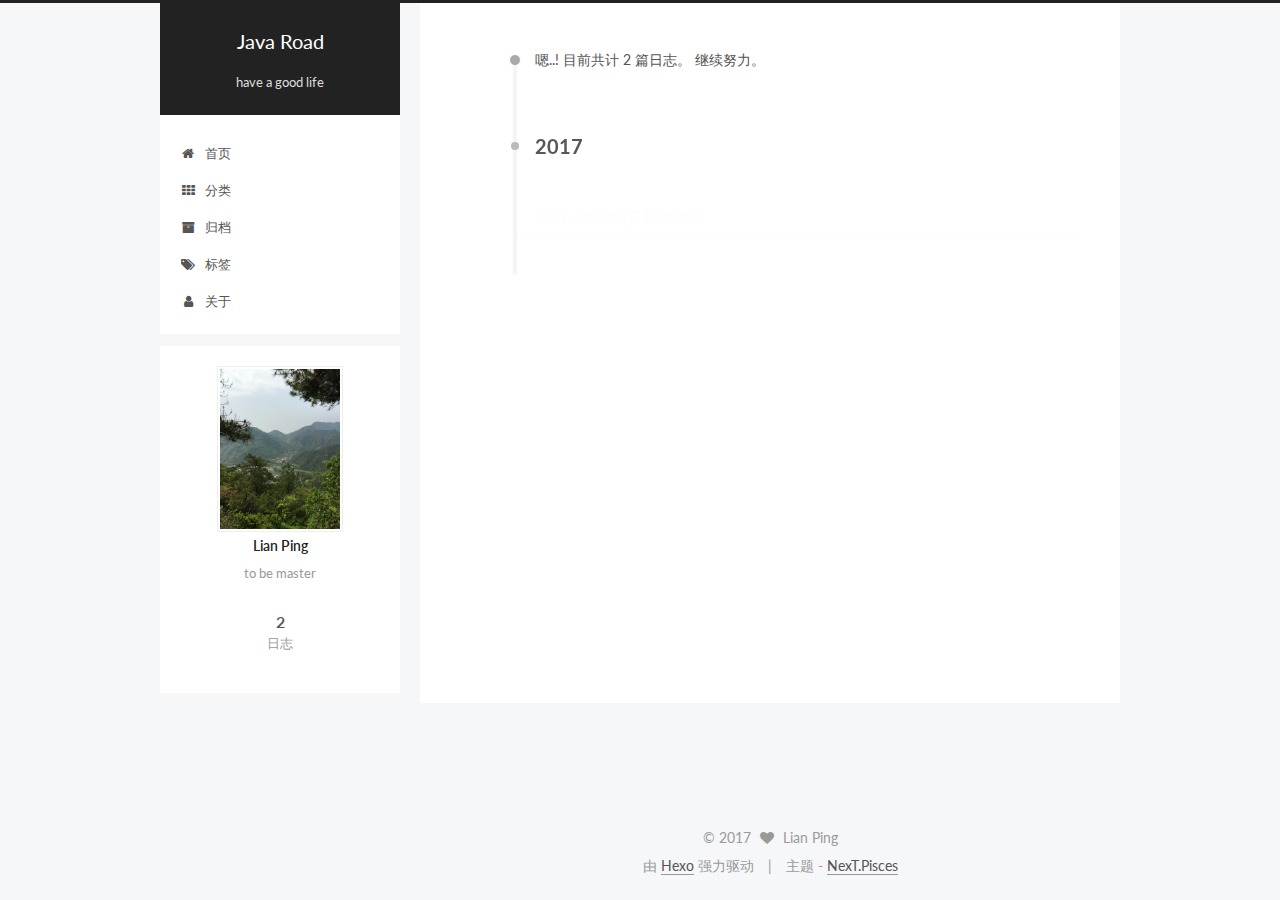
<file: archives/2017/11/index.html>
<!doctype html>



  


<html class="theme-next pisces use-motion" lang="zh-Hans">
<head>
  <meta charset="UTF-8"/>
<meta http-equiv="X-UA-Compatible" content="IE=edge" />
<meta name="viewport" content="width=device-width, initial-scale=1, maximum-scale=1"/>






<meta http-equiv="Cache-Control" content="no-transform" />
<meta http-equiv="Cache-Control" content="no-siteapp" />















  
  
  <link href="/lib/fancybox/source/jquery.fancybox.css?v=2.1.5" rel="stylesheet" type="text/css" />




  
  
  
  

  
    
    
  

  

  

  

  

  
    
    
    <link href="//fonts.googleapis.com/css?family=Lato:300,300italic,400,400italic,700,700italic&subset=latin,latin-ext" rel="stylesheet" type="text/css">
  






<link href="/lib/font-awesome/css/font-awesome.min.css?v=4.6.2" rel="stylesheet" type="text/css" />

<link href="/css/main.css?v=5.1.1" rel="stylesheet" type="text/css" />


  <meta name="keywords" content="Hexo, NexT" />








  <link rel="shortcut icon" type="image/x-icon" href="/favicon.ico?v=5.1.1" />






<meta name="description" content="to be master">
<meta property="og:type" content="website">
<meta property="og:title" content="Java Road">
<meta property="og:url" content="http://yoursite.com/archives/2017/11/index.html">
<meta property="og:site_name" content="Java Road">
<meta property="og:description" content="to be master">
<meta name="twitter:card" content="summary">
<meta name="twitter:title" content="Java Road">
<meta name="twitter:description" content="to be master">



<script type="text/javascript" id="hexo.configurations">
  var NexT = window.NexT || {};
  var CONFIG = {
    root: '/',
    scheme: 'Pisces',
    sidebar: {"position":"left","display":"always","offset":12,"offset_float":0,"b2t":false,"scrollpercent":false},
    fancybox: true,
    motion: true,
    duoshuo: {
      userId: '0',
      author: '博主'
    },
    algolia: {
      applicationID: '',
      apiKey: '',
      indexName: '',
      hits: {"per_page":10},
      labels: {"input_placeholder":"Search for Posts","hits_empty":"We didn't find any results for the search: ${query}","hits_stats":"${hits} results found in ${time} ms"}
    }
  };
</script>



  <link rel="canonical" href="http://yoursite.com/archives/2017/11/"/>





  <title>归档 | Java Road</title>
</head>

<body itemscope itemtype="http://schema.org/WebPage" lang="zh-Hans">

  














  
  
    
  

  <div class="container sidebar-position-left  page-archive  ">
    <div class="headband"></div>

    <header id="header" class="header" itemscope itemtype="http://schema.org/WPHeader">
      <div class="header-inner"><div class="site-brand-wrapper">
  <div class="site-meta ">
    

    <div class="custom-logo-site-title">
      <a href="/"  class="brand" rel="start">
        <span class="logo-line-before"><i></i></span>
        <span class="site-title">Java Road</span>
        <span class="logo-line-after"><i></i></span>
      </a>
    </div>
      
        <p class="site-subtitle">have a good life</p>
      
  </div>

  <div class="site-nav-toggle">
    <button>
      <span class="btn-bar"></span>
      <span class="btn-bar"></span>
      <span class="btn-bar"></span>
    </button>
  </div>
</div>

<nav class="site-nav">
  

  
    <ul id="menu" class="menu">
      
        
        <li class="menu-item menu-item-home">
          <a href="/" rel="section">
            
              <i class="menu-item-icon fa fa-fw fa-home"></i> <br />
            
            首页
          </a>
        </li>
      
        
        <li class="menu-item menu-item-categories">
          <a href="/categories" rel="section">
            
              <i class="menu-item-icon fa fa-fw fa-th"></i> <br />
            
            分类
          </a>
        </li>
      
        
        <li class="menu-item menu-item-archives">
          <a href="/archives" rel="section">
            
              <i class="menu-item-icon fa fa-fw fa-archive"></i> <br />
            
            归档
          </a>
        </li>
      
        
        <li class="menu-item menu-item-tags">
          <a href="/tags" rel="section">
            
              <i class="menu-item-icon fa fa-fw fa-tags"></i> <br />
            
            标签
          </a>
        </li>
      
        
        <li class="menu-item menu-item-about">
          <a href="/about" rel="section">
            
              <i class="menu-item-icon fa fa-fw fa-user"></i> <br />
            
            关于
          </a>
        </li>
      

      
    </ul>
  

  
</nav>



 </div>
    </header>

    <main id="main" class="main">
      <div class="main-inner">
        <div class="content-wrap">
          <div id="content" class="content">
            

  <section id="posts" class="posts-collapse">
    <span class="archive-move-on"></span>

    <span class="archive-page-counter">
      
      
      
        
      
      嗯..! 目前共计 2 篇日志。 继续努力。
    </span>

    

      
      
      

      
        
        <div class="collection-title">
          <h2 class="archive-year motion-element" id="archive-year-2017">2017</h2>
        </div>
      
      

      

  <article class="post post-type-normal" itemscope itemtype="http://schema.org/Article">
    <header class="post-header">

      <h1 class="post-title">
        
            <a class="post-title-link" href="/2017/11/01/ubuntu安装docker/" itemprop="url">
              
                <span itemprop="name">ubuntu安装docker</span>
              
            </a>
        
      </h1>

      <div class="post-meta">
        <time class="post-time" itemprop="dateCreated"
              datetime="2017-11-01T22:39:02+08:00"
              content="2017-11-01" >
          11-01
        </time>
      </div>

    </header>
  </article>



    

  </section>

  



          </div>
          


          

        </div>
        
          
  
  <div class="sidebar-toggle">
    <div class="sidebar-toggle-line-wrap">
      <span class="sidebar-toggle-line sidebar-toggle-line-first"></span>
      <span class="sidebar-toggle-line sidebar-toggle-line-middle"></span>
      <span class="sidebar-toggle-line sidebar-toggle-line-last"></span>
    </div>
  </div>

  <aside id="sidebar" class="sidebar">
    <div class="sidebar-inner">

      

      

      <section class="site-overview sidebar-panel sidebar-panel-active">
        <div class="site-author motion-element" itemprop="author" itemscope itemtype="http://schema.org/Person">
          <img class="site-author-image" itemprop="image"
               src="/images/head.jpg"
               alt="Lian Ping" />
          <p class="site-author-name" itemprop="name">Lian Ping</p>
           
              <p class="site-description motion-element" itemprop="description">to be master</p>
          
        </div>
        <nav class="site-state motion-element">

          
            <div class="site-state-item site-state-posts">
              <a href="/archives">
                <span class="site-state-item-count">2</span>
                <span class="site-state-item-name">日志</span>
              </a>
            </div>
          

          

          

        </nav>

        

        <div class="links-of-author motion-element">
          
        </div>

        
        

        
        

        


      </section>

      

      

    </div>
  </aside>


        
      </div>
    </main>

    <footer id="footer" class="footer">
      <div class="footer-inner">
        <div class="copyright" >
  
  &copy; 
  <span itemprop="copyrightYear">2017</span>
  <span class="with-love">
    <i class="fa fa-heart"></i>
  </span>
  <span class="author" itemprop="copyrightHolder">Lian Ping</span>
</div>


<div class="powered-by">
  由 <a class="theme-link" href="https://hexo.io">Hexo</a> 强力驱动
</div>

<div class="theme-info">
  主题 -
  <a class="theme-link" href="https://github.com/iissnan/hexo-theme-next">
    NexT.Pisces
  </a>
</div>


        

        
      </div>
    </footer>

    
      <div class="back-to-top">
        <i class="fa fa-arrow-up"></i>
        
      </div>
    

  </div>

  

<script type="text/javascript">
  if (Object.prototype.toString.call(window.Promise) !== '[object Function]') {
    window.Promise = null;
  }
</script>









  












  
  <script type="text/javascript" src="/lib/jquery/index.js?v=2.1.3"></script>

  
  <script type="text/javascript" src="/lib/fastclick/lib/fastclick.min.js?v=1.0.6"></script>

  
  <script type="text/javascript" src="/lib/jquery_lazyload/jquery.lazyload.js?v=1.9.7"></script>

  
  <script type="text/javascript" src="/lib/velocity/velocity.min.js?v=1.2.1"></script>

  
  <script type="text/javascript" src="/lib/velocity/velocity.ui.min.js?v=1.2.1"></script>

  
  <script type="text/javascript" src="/lib/fancybox/source/jquery.fancybox.pack.js?v=2.1.5"></script>


  


  <script type="text/javascript" src="/js/src/utils.js?v=5.1.1"></script>

  <script type="text/javascript" src="/js/src/motion.js?v=5.1.1"></script>



  
  


  <script type="text/javascript" src="/js/src/affix.js?v=5.1.1"></script>

  <script type="text/javascript" src="/js/src/schemes/pisces.js?v=5.1.1"></script>



  
  
    <script type="text/javascript" id="motion.page.archive">
      $('.archive-year').velocity('transition.slideLeftIn');
    </script>
  


  


  <script type="text/javascript" src="/js/src/bootstrap.js?v=5.1.1"></script>



  


  




	





  





  





  






  





  

  

  

  

  

</body>
</html>
</file>
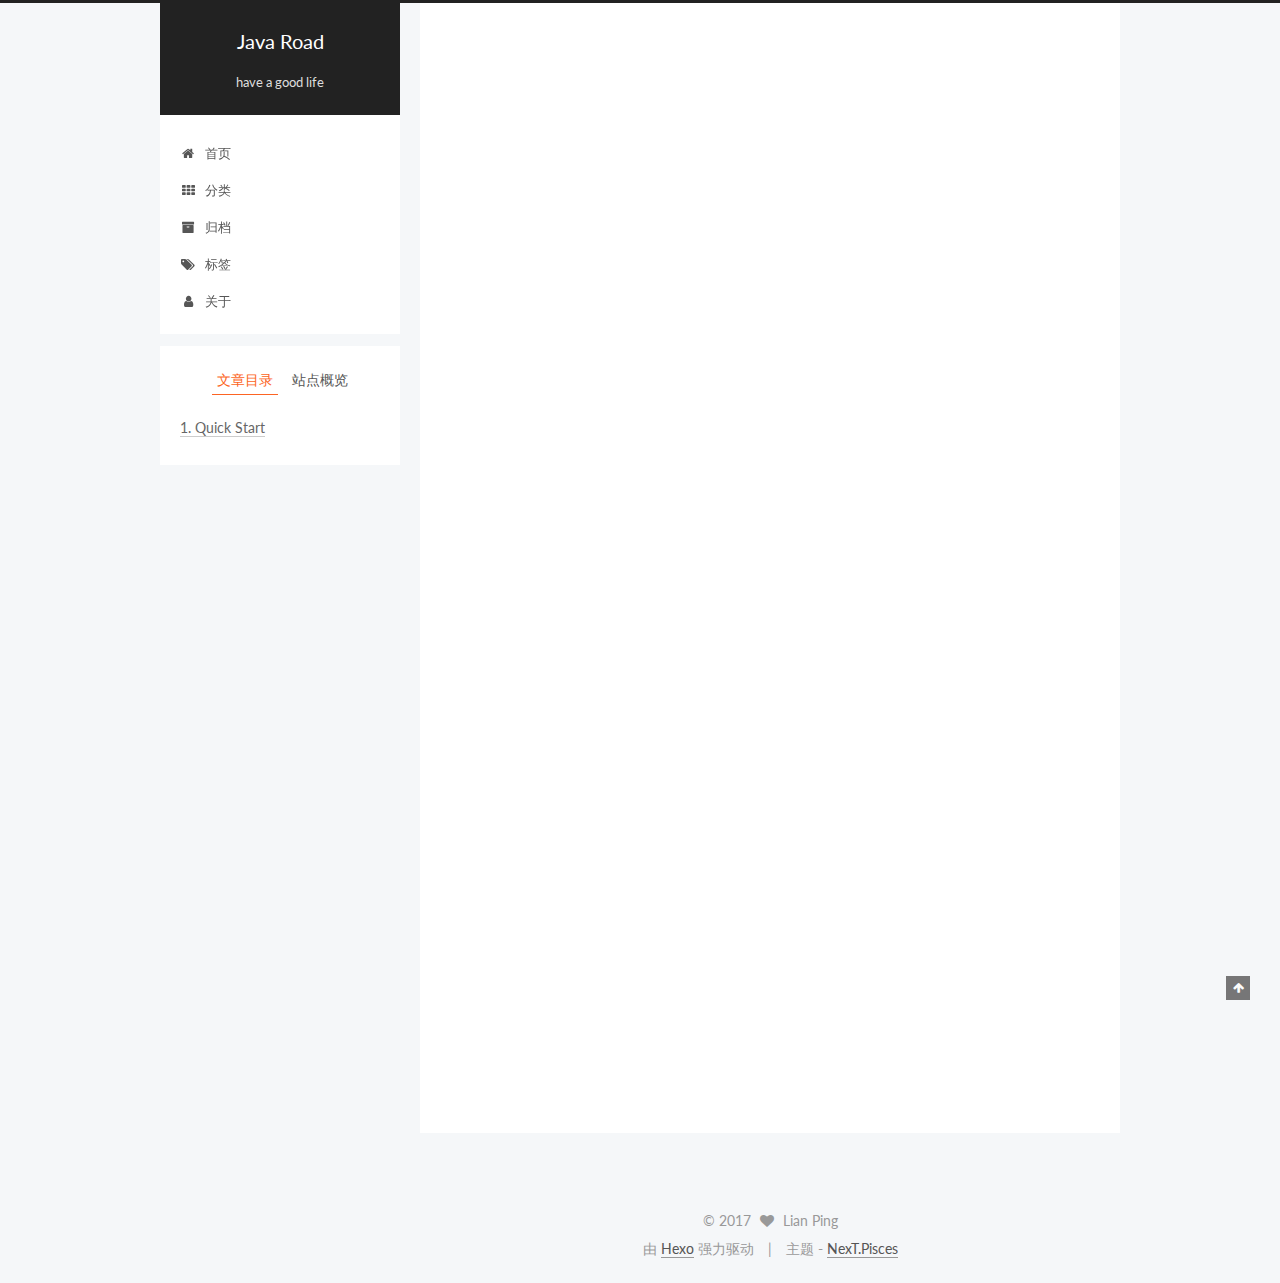
<file: 2017/04/22/hello-world/index.html>
<!doctype html>



  


<html class="theme-next pisces use-motion" lang="zh-Hans">
<head>
  <meta charset="UTF-8"/>
<meta http-equiv="X-UA-Compatible" content="IE=edge" />
<meta name="viewport" content="width=device-width, initial-scale=1, maximum-scale=1"/>






<meta http-equiv="Cache-Control" content="no-transform" />
<meta http-equiv="Cache-Control" content="no-siteapp" />















  
  
  <link href="/lib/fancybox/source/jquery.fancybox.css?v=2.1.5" rel="stylesheet" type="text/css" />




  
  
  
  

  
    
    
  

  

  

  

  

  
    
    
    <link href="//fonts.googleapis.com/css?family=Lato:300,300italic,400,400italic,700,700italic&subset=latin,latin-ext" rel="stylesheet" type="text/css">
  






<link href="/lib/font-awesome/css/font-awesome.min.css?v=4.6.2" rel="stylesheet" type="text/css" />

<link href="/css/main.css?v=5.1.1" rel="stylesheet" type="text/css" />


  <meta name="keywords" content="Hexo, NexT" />








  <link rel="shortcut icon" type="image/x-icon" href="/favicon.ico?v=5.1.1" />






<meta name="description" content="Welcome to Hexo! This is your very first post. Check documentation for more info. If you get any problems when using Hexo, you can find the answer in troubleshooting or you can ask me on GitHub. Quick">
<meta name="keywords">
<meta property="og:type" content="article">
<meta property="og:title" content="Hello World">
<meta property="og:url" content="http://yoursite.com/2017/04/22/hello-world/index.html">
<meta property="og:site_name" content="Java Road">
<meta property="og:description" content="Welcome to Hexo! This is your very first post. Check documentation for more info. If you get any problems when using Hexo, you can find the answer in troubleshooting or you can ask me on GitHub. Quick">
<meta property="og:updated_time" content="2017-04-22T03:00:18.655Z">
<meta name="twitter:card" content="summary">
<meta name="twitter:title" content="Hello World">
<meta name="twitter:description" content="Welcome to Hexo! This is your very first post. Check documentation for more info. If you get any problems when using Hexo, you can find the answer in troubleshooting or you can ask me on GitHub. Quick">



<script type="text/javascript" id="hexo.configurations">
  var NexT = window.NexT || {};
  var CONFIG = {
    root: '/',
    scheme: 'Pisces',
    sidebar: {"position":"left","display":"always","offset":12,"offset_float":0,"b2t":false,"scrollpercent":false},
    fancybox: true,
    motion: true,
    duoshuo: {
      userId: '0',
      author: '博主'
    },
    algolia: {
      applicationID: '',
      apiKey: '',
      indexName: '',
      hits: {"per_page":10},
      labels: {"input_placeholder":"Search for Posts","hits_empty":"We didn't find any results for the search: ${query}","hits_stats":"${hits} results found in ${time} ms"}
    }
  };
</script>



  <link rel="canonical" href="http://yoursite.com/2017/04/22/hello-world/"/>





  <title>Hello World | Java Road</title>
</head>

<body itemscope itemtype="http://schema.org/WebPage" lang="zh-Hans">

  














  
  
    
  

  <div class="container sidebar-position-left page-post-detail ">
    <div class="headband"></div>

    <header id="header" class="header" itemscope itemtype="http://schema.org/WPHeader">
      <div class="header-inner"><div class="site-brand-wrapper">
  <div class="site-meta ">
    

    <div class="custom-logo-site-title">
      <a href="/"  class="brand" rel="start">
        <span class="logo-line-before"><i></i></span>
        <span class="site-title">Java Road</span>
        <span class="logo-line-after"><i></i></span>
      </a>
    </div>
      
        <p class="site-subtitle">have a good life</p>
      
  </div>

  <div class="site-nav-toggle">
    <button>
      <span class="btn-bar"></span>
      <span class="btn-bar"></span>
      <span class="btn-bar"></span>
    </button>
  </div>
</div>

<nav class="site-nav">
  

  
    <ul id="menu" class="menu">
      
        
        <li class="menu-item menu-item-home">
          <a href="/" rel="section">
            
              <i class="menu-item-icon fa fa-fw fa-home"></i> <br />
            
            首页
          </a>
        </li>
      
        
        <li class="menu-item menu-item-categories">
          <a href="/categories" rel="section">
            
              <i class="menu-item-icon fa fa-fw fa-th"></i> <br />
            
            分类
          </a>
        </li>
      
        
        <li class="menu-item menu-item-archives">
          <a href="/archives" rel="section">
            
              <i class="menu-item-icon fa fa-fw fa-archive"></i> <br />
            
            归档
          </a>
        </li>
      
        
        <li class="menu-item menu-item-tags">
          <a href="/tags" rel="section">
            
              <i class="menu-item-icon fa fa-fw fa-tags"></i> <br />
            
            标签
          </a>
        </li>
      
        
        <li class="menu-item menu-item-about">
          <a href="/about" rel="section">
            
              <i class="menu-item-icon fa fa-fw fa-user"></i> <br />
            
            关于
          </a>
        </li>
      

      
    </ul>
  

  
</nav>



 </div>
    </header>

    <main id="main" class="main">
      <div class="main-inner">
        <div class="content-wrap">
          <div id="content" class="content">
            

  <div id="posts" class="posts-expand">
    

  

  
  
  

  <article class="post post-type-normal " itemscope itemtype="http://schema.org/Article">
    <link itemprop="mainEntityOfPage" href="http://yoursite.com/2017/04/22/hello-world/">

    <span hidden itemprop="author" itemscope itemtype="http://schema.org/Person">
      <meta itemprop="name" content="Lian Ping">
      <meta itemprop="description" content="">
      <meta itemprop="image" content="/images/head.jpg">
    </span>

    <span hidden itemprop="publisher" itemscope itemtype="http://schema.org/Organization">
      <meta itemprop="name" content="Java Road">
    </span>

    
      <header class="post-header">

        
        
          <h1 class="post-title" itemprop="name headline">
            
            
              
                Hello World
              
            
          </h1>
        

        <div class="post-meta">
          <span class="post-time">
            
              <span class="post-meta-item-icon">
                <i class="fa fa-calendar-o"></i>
              </span>
              
                <span class="post-meta-item-text">发表于</span>
              
              <time title="创建于" itemprop="dateCreated datePublished" datetime="2017-04-22T11:00:18+08:00">
                2017-04-22
              </time>
            

            

            
          </span>

          

          
            
          

          
          

          

          

          

        </div>
      </header>
    

    <div class="post-body" itemprop="articleBody">

      
      

      
        <p>Welcome to <a href="https://hexo.io/" target="_blank" rel="external">Hexo</a>! This is your very first post. Check <a href="https://hexo.io/docs/" target="_blank" rel="external">documentation</a> for more info. If you get any problems when using Hexo, you can find the answer in <a href="https://hexo.io/docs/troubleshooting.html" target="_blank" rel="external">troubleshooting</a> or you can ask me on <a href="https://github.com/hexojs/hexo/issues" target="_blank" rel="external">GitHub</a>.</p>
<h2 id="Quick-Start"><a href="#Quick-Start" class="headerlink" title="Quick Start"></a>Quick Start</h2><h3 id="Create-a-new-post"><a href="#Create-a-new-post" class="headerlink" title="Create a new post"></a>Create a new post</h3><figure class="highlight bash"><table><tr><td class="gutter"><pre><div class="line">1</div></pre></td><td class="code"><pre><div class="line">$ hexo new <span class="string">"My New Post"</span></div></pre></td></tr></table></figure>
<p>More info: <a href="https://hexo.io/docs/writing.html" target="_blank" rel="external">Writing</a></p>
<h3 id="Run-server"><a href="#Run-server" class="headerlink" title="Run server"></a>Run server</h3><figure class="highlight bash"><table><tr><td class="gutter"><pre><div class="line">1</div></pre></td><td class="code"><pre><div class="line">$ hexo server</div></pre></td></tr></table></figure>
<p>More info: <a href="https://hexo.io/docs/server.html" target="_blank" rel="external">Server</a></p>
<h3 id="Generate-static-files"><a href="#Generate-static-files" class="headerlink" title="Generate static files"></a>Generate static files</h3><figure class="highlight bash"><table><tr><td class="gutter"><pre><div class="line">1</div></pre></td><td class="code"><pre><div class="line">$ hexo generate</div></pre></td></tr></table></figure>
<p>More info: <a href="https://hexo.io/docs/generating.html" target="_blank" rel="external">Generating</a></p>
<h3 id="Deploy-to-remote-sites"><a href="#Deploy-to-remote-sites" class="headerlink" title="Deploy to remote sites"></a>Deploy to remote sites</h3><figure class="highlight bash"><table><tr><td class="gutter"><pre><div class="line">1</div></pre></td><td class="code"><pre><div class="line">$ hexo deploy</div></pre></td></tr></table></figure>
<p>More info: <a href="https://hexo.io/docs/deployment.html" target="_blank" rel="external">Deployment</a></p>

      
    </div>

    <div>
      
        

      
    </div>

    <div>
      
        

      
    </div>

    <div>
      
        

      
    </div>

    <footer class="post-footer">
      

      
        
      

      

      
      
    </footer>
  </article>



    <div class="post-spread">
      
    </div>
  </div>


          </div>
          


          
  <div class="comments" id="comments">
    
  </div>


        </div>
        
          
  
  <div class="sidebar-toggle">
    <div class="sidebar-toggle-line-wrap">
      <span class="sidebar-toggle-line sidebar-toggle-line-first"></span>
      <span class="sidebar-toggle-line sidebar-toggle-line-middle"></span>
      <span class="sidebar-toggle-line sidebar-toggle-line-last"></span>
    </div>
  </div>

  <aside id="sidebar" class="sidebar">
    <div class="sidebar-inner">

      

      
        <ul class="sidebar-nav motion-element">
          <li class="sidebar-nav-toc sidebar-nav-active" data-target="post-toc-wrap" >
            文章目录
          </li>
          <li class="sidebar-nav-overview" data-target="site-overview">
            站点概览
          </li>
        </ul>
      

      <section class="site-overview sidebar-panel">
        <div class="site-author motion-element" itemprop="author" itemscope itemtype="http://schema.org/Person">
          <img class="site-author-image" itemprop="image"
               src="/images/head.jpg"
               alt="Lian Ping" />
          <p class="site-author-name" itemprop="name">Lian Ping</p>
           
              <p class="site-description motion-element" itemprop="description">to be master</p>
          
        </div>
        <nav class="site-state motion-element">

          
            <div class="site-state-item site-state-posts">
              <a href="/archives">
                <span class="site-state-item-count">1</span>
                <span class="site-state-item-name">日志</span>
              </a>
            </div>
          

          

          

        </nav>

        

        <div class="links-of-author motion-element">
          
        </div>

        
        

        
        

        


      </section>

      
      <!--noindex-->
        <section class="post-toc-wrap motion-element sidebar-panel sidebar-panel-active">
          <div class="post-toc">

            
              
            

            
              <div class="post-toc-content"><ol class="nav"><li class="nav-item nav-level-2"><a class="nav-link" href="#Quick-Start"><span class="nav-number">1.</span> <span class="nav-text">Quick Start</span></a><ol class="nav-child"><li class="nav-item nav-level-3"><a class="nav-link" href="#Create-a-new-post"><span class="nav-number">1.1.</span> <span class="nav-text">Create a new post</span></a></li><li class="nav-item nav-level-3"><a class="nav-link" href="#Run-server"><span class="nav-number">1.2.</span> <span class="nav-text">Run server</span></a></li><li class="nav-item nav-level-3"><a class="nav-link" href="#Generate-static-files"><span class="nav-number">1.3.</span> <span class="nav-text">Generate static files</span></a></li><li class="nav-item nav-level-3"><a class="nav-link" href="#Deploy-to-remote-sites"><span class="nav-number">1.4.</span> <span class="nav-text">Deploy to remote sites</span></a></li></ol></li></ol></div>
            

          </div>
        </section>
      <!--/noindex-->
      

      

    </div>
  </aside>


        
      </div>
    </main>

    <footer id="footer" class="footer">
      <div class="footer-inner">
        <div class="copyright" >
  
  &copy; 
  <span itemprop="copyrightYear">2017</span>
  <span class="with-love">
    <i class="fa fa-heart"></i>
  </span>
  <span class="author" itemprop="copyrightHolder">Lian Ping</span>
</div>


<div class="powered-by">
  由 <a class="theme-link" href="https://hexo.io">Hexo</a> 强力驱动
</div>

<div class="theme-info">
  主题 -
  <a class="theme-link" href="https://github.com/iissnan/hexo-theme-next">
    NexT.Pisces
  </a>
</div>


        

        
      </div>
    </footer>

    
      <div class="back-to-top">
        <i class="fa fa-arrow-up"></i>
        
      </div>
    

  </div>

  

<script type="text/javascript">
  if (Object.prototype.toString.call(window.Promise) !== '[object Function]') {
    window.Promise = null;
  }
</script>









  












  
  <script type="text/javascript" src="/lib/jquery/index.js?v=2.1.3"></script>

  
  <script type="text/javascript" src="/lib/fastclick/lib/fastclick.min.js?v=1.0.6"></script>

  
  <script type="text/javascript" src="/lib/jquery_lazyload/jquery.lazyload.js?v=1.9.7"></script>

  
  <script type="text/javascript" src="/lib/velocity/velocity.min.js?v=1.2.1"></script>

  
  <script type="text/javascript" src="/lib/velocity/velocity.ui.min.js?v=1.2.1"></script>

  
  <script type="text/javascript" src="/lib/fancybox/source/jquery.fancybox.pack.js?v=2.1.5"></script>


  


  <script type="text/javascript" src="/js/src/utils.js?v=5.1.1"></script>

  <script type="text/javascript" src="/js/src/motion.js?v=5.1.1"></script>



  
  


  <script type="text/javascript" src="/js/src/affix.js?v=5.1.1"></script>

  <script type="text/javascript" src="/js/src/schemes/pisces.js?v=5.1.1"></script>



  
  <script type="text/javascript" src="/js/src/scrollspy.js?v=5.1.1"></script>
<script type="text/javascript" src="/js/src/post-details.js?v=5.1.1"></script>



  


  <script type="text/javascript" src="/js/src/bootstrap.js?v=5.1.1"></script>



  


  




	





  





  





  






  





  

  

  

  

  

</body>
</html>
</file>
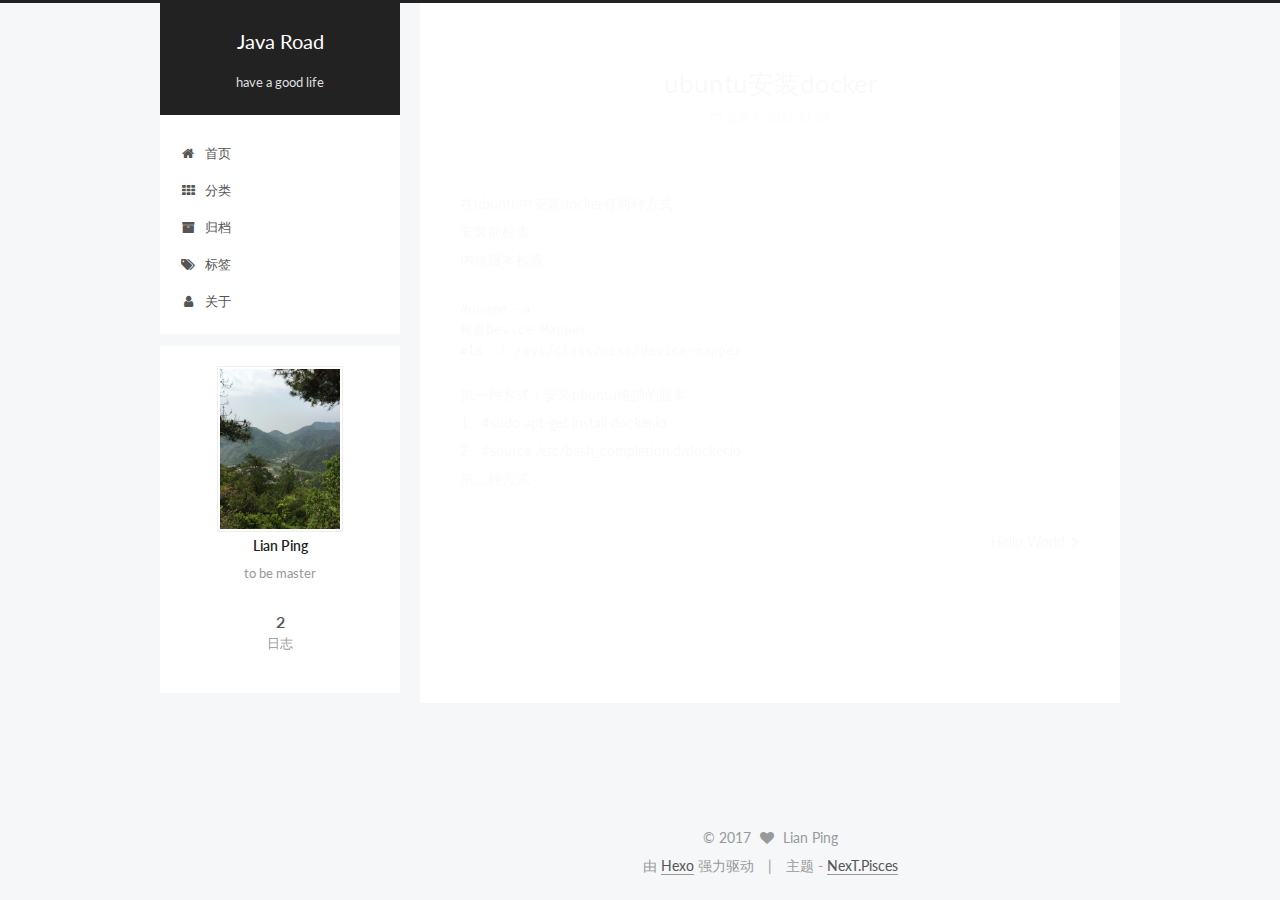
<file: 2017/11/01/ubuntu安装docker/index.html>
<!doctype html>



  


<html class="theme-next pisces use-motion" lang="zh-Hans">
<head>
  <meta charset="UTF-8"/>
<meta http-equiv="X-UA-Compatible" content="IE=edge" />
<meta name="viewport" content="width=device-width, initial-scale=1, maximum-scale=1"/>






<meta http-equiv="Cache-Control" content="no-transform" />
<meta http-equiv="Cache-Control" content="no-siteapp" />















  
  
  <link href="/lib/fancybox/source/jquery.fancybox.css?v=2.1.5" rel="stylesheet" type="text/css" />




  
  
  
  

  
    
    
  

  

  

  

  

  
    
    
    <link href="//fonts.googleapis.com/css?family=Lato:300,300italic,400,400italic,700,700italic&subset=latin,latin-ext" rel="stylesheet" type="text/css">
  






<link href="/lib/font-awesome/css/font-awesome.min.css?v=4.6.2" rel="stylesheet" type="text/css" />

<link href="/css/main.css?v=5.1.1" rel="stylesheet" type="text/css" />


  <meta name="keywords" content="Hexo, NexT" />








  <link rel="shortcut icon" type="image/x-icon" href="/favicon.ico?v=5.1.1" />






<meta name="description" content="在ubuntu中安装docker有两种方式安装前检查    内核版本检查   #uname -a   检查Device Mapper   #ls -l /sys/class/misc/device-mapper   第一种方式：安装ubuntu维护的版本    1、#sudo apt-get install docker.io    2、#source /etc/bash_completion.d">
<meta name="keywords">
<meta property="og:type" content="article">
<meta property="og:title" content="ubuntu安装docker">
<meta property="og:url" content="http://yoursite.com/2017/11/01/ubuntu安装docker/index.html">
<meta property="og:site_name" content="Java Road">
<meta property="og:description" content="在ubuntu中安装docker有两种方式安装前检查    内核版本检查   #uname -a   检查Device Mapper   #ls -l /sys/class/misc/device-mapper   第一种方式：安装ubuntu维护的版本    1、#sudo apt-get install docker.io    2、#source /etc/bash_completion.d">
<meta property="og:updated_time" content="2017-11-01T14:56:26.386Z">
<meta name="twitter:card" content="summary">
<meta name="twitter:title" content="ubuntu安装docker">
<meta name="twitter:description" content="在ubuntu中安装docker有两种方式安装前检查    内核版本检查   #uname -a   检查Device Mapper   #ls -l /sys/class/misc/device-mapper   第一种方式：安装ubuntu维护的版本    1、#sudo apt-get install docker.io    2、#source /etc/bash_completion.d">



<script type="text/javascript" id="hexo.configurations">
  var NexT = window.NexT || {};
  var CONFIG = {
    root: '/',
    scheme: 'Pisces',
    sidebar: {"position":"left","display":"always","offset":12,"offset_float":0,"b2t":false,"scrollpercent":false},
    fancybox: true,
    motion: true,
    duoshuo: {
      userId: '0',
      author: '博主'
    },
    algolia: {
      applicationID: '',
      apiKey: '',
      indexName: '',
      hits: {"per_page":10},
      labels: {"input_placeholder":"Search for Posts","hits_empty":"We didn't find any results for the search: ${query}","hits_stats":"${hits} results found in ${time} ms"}
    }
  };
</script>



  <link rel="canonical" href="http://yoursite.com/2017/11/01/ubuntu安装docker/"/>





  <title>ubuntu安装docker | Java Road</title>
</head>

<body itemscope itemtype="http://schema.org/WebPage" lang="zh-Hans">

  














  
  
    
  

  <div class="container sidebar-position-left page-post-detail ">
    <div class="headband"></div>

    <header id="header" class="header" itemscope itemtype="http://schema.org/WPHeader">
      <div class="header-inner"><div class="site-brand-wrapper">
  <div class="site-meta ">
    

    <div class="custom-logo-site-title">
      <a href="/"  class="brand" rel="start">
        <span class="logo-line-before"><i></i></span>
        <span class="site-title">Java Road</span>
        <span class="logo-line-after"><i></i></span>
      </a>
    </div>
      
        <p class="site-subtitle">have a good life</p>
      
  </div>

  <div class="site-nav-toggle">
    <button>
      <span class="btn-bar"></span>
      <span class="btn-bar"></span>
      <span class="btn-bar"></span>
    </button>
  </div>
</div>

<nav class="site-nav">
  

  
    <ul id="menu" class="menu">
      
        
        <li class="menu-item menu-item-home">
          <a href="/" rel="section">
            
              <i class="menu-item-icon fa fa-fw fa-home"></i> <br />
            
            首页
          </a>
        </li>
      
        
        <li class="menu-item menu-item-categories">
          <a href="/categories" rel="section">
            
              <i class="menu-item-icon fa fa-fw fa-th"></i> <br />
            
            分类
          </a>
        </li>
      
        
        <li class="menu-item menu-item-archives">
          <a href="/archives" rel="section">
            
              <i class="menu-item-icon fa fa-fw fa-archive"></i> <br />
            
            归档
          </a>
        </li>
      
        
        <li class="menu-item menu-item-tags">
          <a href="/tags" rel="section">
            
              <i class="menu-item-icon fa fa-fw fa-tags"></i> <br />
            
            标签
          </a>
        </li>
      
        
        <li class="menu-item menu-item-about">
          <a href="/about" rel="section">
            
              <i class="menu-item-icon fa fa-fw fa-user"></i> <br />
            
            关于
          </a>
        </li>
      

      
    </ul>
  

  
</nav>



 </div>
    </header>

    <main id="main" class="main">
      <div class="main-inner">
        <div class="content-wrap">
          <div id="content" class="content">
            

  <div id="posts" class="posts-expand">
    

  

  
  
  

  <article class="post post-type-normal " itemscope itemtype="http://schema.org/Article">
    <link itemprop="mainEntityOfPage" href="http://yoursite.com/2017/11/01/ubuntu安装docker/">

    <span hidden itemprop="author" itemscope itemtype="http://schema.org/Person">
      <meta itemprop="name" content="Lian Ping">
      <meta itemprop="description" content="">
      <meta itemprop="image" content="/images/head.jpg">
    </span>

    <span hidden itemprop="publisher" itemscope itemtype="http://schema.org/Organization">
      <meta itemprop="name" content="Java Road">
    </span>

    
      <header class="post-header">

        
        
          <h1 class="post-title" itemprop="name headline">
            
            
              
                ubuntu安装docker
              
            
          </h1>
        

        <div class="post-meta">
          <span class="post-time">
            
              <span class="post-meta-item-icon">
                <i class="fa fa-calendar-o"></i>
              </span>
              
                <span class="post-meta-item-text">发表于</span>
              
              <time title="创建于" itemprop="dateCreated datePublished" datetime="2017-11-01T22:39:02+08:00">
                2017-11-01
              </time>
            

            

            
          </span>

          

          
            
          

          
          

          

          

          

        </div>
      </header>
    

    <div class="post-body" itemprop="articleBody">

      
      

      
        <p>在ubuntu中安装docker有两种方式<br>安装前检查<br>    内核版本检查  </p>
<pre><code>#uname -a  
检查Device Mapper  
#ls -l /sys/class/misc/device-mapper  
</code></pre><p>第一种方式：安装ubuntu维护的版本<br>    1、#sudo apt-get install docker.io<br>    2、#source /etc/bash_completion.d/docker.io<br>第二种方式：</p>

      
    </div>

    <div>
      
        

      
    </div>

    <div>
      
        

      
    </div>

    <div>
      
        

      
    </div>

    <footer class="post-footer">
      

      
        
      

      
        <div class="post-nav">
          <div class="post-nav-next post-nav-item">
            
          </div>

          <span class="post-nav-divider"></span>

          <div class="post-nav-prev post-nav-item">
            
              <a href="/2017/04/22/hello-world/" rel="prev" title="Hello World">
                Hello World <i class="fa fa-chevron-right"></i>
              </a>
            
          </div>
        </div>
      

      
      
    </footer>
  </article>



    <div class="post-spread">
      
    </div>
  </div>


          </div>
          


          
  <div class="comments" id="comments">
    
  </div>


        </div>
        
          
  
  <div class="sidebar-toggle">
    <div class="sidebar-toggle-line-wrap">
      <span class="sidebar-toggle-line sidebar-toggle-line-first"></span>
      <span class="sidebar-toggle-line sidebar-toggle-line-middle"></span>
      <span class="sidebar-toggle-line sidebar-toggle-line-last"></span>
    </div>
  </div>

  <aside id="sidebar" class="sidebar">
    <div class="sidebar-inner">

      

      

      <section class="site-overview sidebar-panel sidebar-panel-active">
        <div class="site-author motion-element" itemprop="author" itemscope itemtype="http://schema.org/Person">
          <img class="site-author-image" itemprop="image"
               src="/images/head.jpg"
               alt="Lian Ping" />
          <p class="site-author-name" itemprop="name">Lian Ping</p>
           
              <p class="site-description motion-element" itemprop="description">to be master</p>
          
        </div>
        <nav class="site-state motion-element">

          
            <div class="site-state-item site-state-posts">
              <a href="/archives">
                <span class="site-state-item-count">2</span>
                <span class="site-state-item-name">日志</span>
              </a>
            </div>
          

          

          

        </nav>

        

        <div class="links-of-author motion-element">
          
        </div>

        
        

        
        

        


      </section>

      

      

    </div>
  </aside>


        
      </div>
    </main>

    <footer id="footer" class="footer">
      <div class="footer-inner">
        <div class="copyright" >
  
  &copy; 
  <span itemprop="copyrightYear">2017</span>
  <span class="with-love">
    <i class="fa fa-heart"></i>
  </span>
  <span class="author" itemprop="copyrightHolder">Lian Ping</span>
</div>


<div class="powered-by">
  由 <a class="theme-link" href="https://hexo.io">Hexo</a> 强力驱动
</div>

<div class="theme-info">
  主题 -
  <a class="theme-link" href="https://github.com/iissnan/hexo-theme-next">
    NexT.Pisces
  </a>
</div>


        

        
      </div>
    </footer>

    
      <div class="back-to-top">
        <i class="fa fa-arrow-up"></i>
        
      </div>
    

  </div>

  

<script type="text/javascript">
  if (Object.prototype.toString.call(window.Promise) !== '[object Function]') {
    window.Promise = null;
  }
</script>









  












  
  <script type="text/javascript" src="/lib/jquery/index.js?v=2.1.3"></script>

  
  <script type="text/javascript" src="/lib/fastclick/lib/fastclick.min.js?v=1.0.6"></script>

  
  <script type="text/javascript" src="/lib/jquery_lazyload/jquery.lazyload.js?v=1.9.7"></script>

  
  <script type="text/javascript" src="/lib/velocity/velocity.min.js?v=1.2.1"></script>

  
  <script type="text/javascript" src="/lib/velocity/velocity.ui.min.js?v=1.2.1"></script>

  
  <script type="text/javascript" src="/lib/fancybox/source/jquery.fancybox.pack.js?v=2.1.5"></script>


  


  <script type="text/javascript" src="/js/src/utils.js?v=5.1.1"></script>

  <script type="text/javascript" src="/js/src/motion.js?v=5.1.1"></script>



  
  


  <script type="text/javascript" src="/js/src/affix.js?v=5.1.1"></script>

  <script type="text/javascript" src="/js/src/schemes/pisces.js?v=5.1.1"></script>



  
  <script type="text/javascript" src="/js/src/scrollspy.js?v=5.1.1"></script>
<script type="text/javascript" src="/js/src/post-details.js?v=5.1.1"></script>



  


  <script type="text/javascript" src="/js/src/bootstrap.js?v=5.1.1"></script>



  


  




	





  





  





  






  





  

  

  

  

  

</body>
</html>
</file>
<file: css/main.css>
/* normalize.css v3.0.2 | MIT License | git.io/normalize */
html {
  font-family: sans-serif; /* 1 */
  -ms-text-size-adjust: 100%; /* 2 */
  -webkit-text-size-adjust: 100%; /* 2 */
}
body {
  margin: 0;
}
article,
aside,
details,
figcaption,
figure,
footer,
header,
hgroup,
main,
menu,
nav,
section,
summary {
  display: block;
}
audio,
canvas,
progress,
video {
  display: inline-block; /* 1 */
  vertical-align: baseline; /* 2 */
}
audio:not([controls]) {
  display: none;
  height: 0;
}
[hidden],
template {
  display: none;
}
a {
  background-color: transparent;
}
a:active,
a:hover {
  outline: 0;
}
abbr[title] {
  border-bottom: 1px dotted;
}
b,
strong {
  font-weight: bold;
}
dfn {
  font-style: italic;
}
h1 {
  font-size: 2em;
  margin: 0.67em 0;
}
mark {
  background: #ff0;
  color: #000;
}
small {
  font-size: 80%;
}
sub,
sup {
  font-size: 75%;
  line-height: 0;
  position: relative;
  vertical-align: baseline;
}
sup {
  top: -0.5em;
}
sub {
  bottom: -0.25em;
}
img {
  border: 0;
}
svg:not(:root) {
  overflow: hidden;
}
figure {
  margin: 1em 40px;
}
hr {
  -moz-box-sizing: content-box;
  box-sizing: content-box;
  height: 0;
}
pre {
  overflow: auto;
}
code,
kbd,
pre,
samp {
  font-family: monospace, monospace;
  font-size: 1em;
}
button,
input,
optgroup,
select,
textarea {
  color: inherit; /* 1 */
  font: inherit; /* 2 */
  margin: 0; /* 3 */
}
button {
  overflow: visible;
}
button,
select {
  text-transform: none;
}
button,
html input[type="button"],
input[type="reset"],
input[type="submit"] {
  -webkit-appearance: button; /* 2 */
  cursor: pointer; /* 3 */
}
button[disabled],
html input[disabled] {
  cursor: default;
}
button::-moz-focus-inner,
input::-moz-focus-inner {
  border: 0;
  padding: 0;
}
input {
  line-height: normal;
}
input[type="checkbox"],
input[type="radio"] {
  box-sizing: border-box; /* 1 */
  padding: 0; /* 2 */
}
input[type="number"]::-webkit-inner-spin-button,
input[type="number"]::-webkit-outer-spin-button {
  height: auto;
}
input[type="search"] {
  -webkit-appearance: textfield; /* 1 */
  -moz-box-sizing: content-box;
  -webkit-box-sizing: content-box; /* 2 */
  box-sizing: content-box;
}
input[type="search"]::-webkit-search-cancel-button,
input[type="search"]::-webkit-search-decoration {
  -webkit-appearance: none;
}
fieldset {
  border: 1px solid #c0c0c0;
  margin: 0 2px;
  padding: 0.35em 0.625em 0.75em;
}
legend {
  border: 0; /* 1 */
  padding: 0; /* 2 */
}
textarea {
  overflow: auto;
}
optgroup {
  font-weight: bold;
}
table {
  border-collapse: collapse;
  border-spacing: 0;
}
td,
th {
  padding: 0;
}
::selection {
  background: #262a30;
  color: #fff;
}
body {
  position: relative;
  font-family: 'Lato', "PingFang SC", "Microsoft YaHei", sans-serif;
  font-size: 14px;
  line-height: 2;
  color: #555;
  background: #f5f7f9;
}
@media (max-width: 767px) {
  body {
    padding-right: 0 !important;
  }
}
@media (min-width: 768px) and (max-width: 991px) {
  body {
    padding-right: 0 !important;
  }
}
@media (min-width: 1600px) {
  body {
    font-size: 16px;
  }
}
h1,
h2,
h3,
h4,
h5,
h6 {
  margin: 0;
  padding: 0;
  font-weight: bold;
  line-height: 1.5;
  font-family: 'Lato', "PingFang SC", "Microsoft YaHei", sans-serif;
}
h2,
h3,
h4,
h5,
h6 {
  margin: 20px 0 15px;
}
h1 {
  font-size: 22px;
}
@media (max-width: 767px) {
  h1 {
    font-size: 18px;
  }
}
h2 {
  font-size: 20px;
}
@media (max-width: 767px) {
  h2 {
    font-size: 16px;
  }
}
h3 {
  font-size: 18px;
}
@media (max-width: 767px) {
  h3 {
    font-size: 14px;
  }
}
h4 {
  font-size: 16px;
}
@media (max-width: 767px) {
  h4 {
    font-size: 12px;
  }
}
h5 {
  font-size: 14px;
}
@media (max-width: 767px) {
  h5 {
    font-size: 10px;
  }
}
h6 {
  font-size: 12px;
}
@media (max-width: 767px) {
  h6 {
    font-size: 8px;
  }
}
p {
  margin: 0 0 25px 0;
}
a {
  color: #555;
  text-decoration: none;
  border-bottom: 1px solid #999;
  word-wrap: break-word;
}
a:hover {
  color: #222;
  border-bottom-color: #222;
}
blockquote {
  margin: 0;
  padding: 0;
}
img {
  display: block;
  margin: auto;
  max-width: 100%;
  height: auto;
}
hr {
  margin: 40px 0;
  height: 3px;
  border: none;
  background-color: #ddd;
  background-image: repeating-linear-gradient(-45deg, #fff, #fff 4px, transparent 4px, transparent 8px);
}
blockquote {
  padding: 0 15px;
  color: #666;
  border-left: 4px solid #ddd;
}
blockquote cite::before {
  content: "-";
  padding: 0 5px;
}
dt {
  font-weight: 700;
}
dd {
  margin: 0;
  padding: 0;
}
.text-left {
  text-align: left;
}
.text-center {
  text-align: center;
}
.text-right {
  text-align: right;
}
.text-justify {
  text-align: justify;
}
.text-nowrap {
  white-space: nowrap;
}
.text-lowercase {
  text-transform: lowercase;
}
.text-uppercase {
  text-transform: uppercase;
}
.text-capitalize {
  text-transform: capitalize;
}
.center-block {
  display: block;
  margin-left: auto;
  margin-right: auto;
}
.clearfix:before,
.clearfix:after {
  content: " ";
  display: table;
}
.clearfix:after {
  clear: both;
}
.pullquote {
  width: 45%;
}
.pullquote.left {
  float: left;
  margin-left: 5px;
  margin-right: 10px;
}
.pullquote.right {
  float: right;
  margin-left: 10px;
  margin-right: 5px;
}
.affix.affix.affix {
  position: fixed;
}
.translation {
  margin-top: -20px;
  font-size: 14px;
  color: #999;
}
.scrollbar-measure {
  width: 100px;
  height: 100px;
  overflow: scroll;
  position: absolute;
  top: -9999px;
}
.use-motion .motion-element {
  opacity: 0;
}
table {
  margin: 20px 0;
  width: 100%;
  border-collapse: collapse;
  border-spacing: 0;
  border: 1px solid #ddd;
  font-size: 14px;
  table-layout: fixed;
  word-wrap: break-all;
}
table>tbody>tr:nth-of-type(odd) {
  background-color: #f9f9f9;
}
table>tbody>tr:hover {
  background-color: #f5f5f5;
}
caption,
th,
td {
  padding: 8px;
  text-align: left;
  vertical-align: middle;
  font-weight: normal;
}
th,
td {
  border-bottom: 3px solid #ddd;
  border-right: 1px solid #eee;
}
th {
  padding-bottom: 10px;
  font-weight: 700;
}
td {
  border-bottom-width: 1px;
}
html,
body {
  height: 100%;
}
.container {
  position: relative;
  min-height: 100%;
}
.header-inner {
  margin: 0 auto;
  padding: 100px 0 70px;
  width: 700px;
}
@media (min-width: 1600px) {
  .container .header-inner {
    width: 900px;
  }
}
.main {
  padding-bottom: 150px;
}
.main-inner {
  margin: 0 auto;
  width: 700px;
}
@media (min-width: 1600px) {
  .container .main-inner {
    width: 900px;
  }
}
.footer {
  position: absolute;
  left: 0;
  bottom: 0;
  width: 100%;
  min-height: 50px;
}
.footer-inner {
  box-sizing: border-box;
  margin: 20px auto;
  width: 700px;
}
@media (min-width: 1600px) {
  .container .footer-inner {
    width: 900px;
  }
}
pre,
.highlight {
  overflow: auto;
  margin: 20px 0;
  padding: 0;
  font-size: 13px;
  color: #4d4d4c;
  background: #f7f7f7;
  line-height: 1.6;
}
pre,
code {
  font-family: consolas, Menlo, "PingFang SC", "Microsoft YaHei", monospace;
}
code {
  padding: 2px 4px;
  word-wrap: break-word;
  color: #555;
  background: #eee;
  border-radius: 3px;
  font-size: 13px;
}
pre code {
  padding: 0;
  color: #4d4d4c;
  background: none;
  text-shadow: none;
}
.highlight {
  border-radius: 1px;
}
.highlight pre {
  border: none;
  margin: 0;
  padding: 10px 0;
}
.highlight table {
  margin: 0;
  width: auto;
  border: none;
}
.highlight td {
  border: none;
  padding: 0;
}
.highlight figcaption {
  font-size: 1em;
  color: #4d4d4c;
  line-height: 1em;
  margin-bottom: 1em;
}
.highlight figcaption:before,
.highlight figcaption:after {
  content: " ";
  display: table;
}
.highlight figcaption:after {
  clear: both;
}
.highlight figcaption a {
  float: right;
  color: #4d4d4c;
}
.highlight figcaption a:hover {
  border-bottom-color: #4d4d4c;
}
.highlight .gutter pre {
  padding-left: 10px;
  padding-right: 10px;
  color: #869194;
  text-align: right;
  background-color: #eff2f3;
}
.highlight .code pre {
  width: 100%;
  padding-left: 10px;
  padding-right: 10px;
  background-color: #f7f7f7;
}
.highlight .line {
  height: 20px;
}
.gutter {
  -webkit-user-select: none;
  -moz-user-select: none;
  -ms-user-select: none;
  user-select: none;
}
.gist table {
  width: auto;
}
.gist table td {
  border: none;
}
pre .deletion {
  background: #fdd;
}
pre .addition {
  background: #dfd;
}
pre .meta {
  color: #8959a8;
}
pre .comment {
  color: #8e908c;
}
pre .variable,
pre .attribute,
pre .tag,
pre .regexp,
pre .ruby .constant,
pre .xml .tag .title,
pre .xml .pi,
pre .xml .doctype,
pre .html .doctype,
pre .css .id,
pre .css .class,
pre .css .pseudo {
  color: #c82829;
}
pre .number,
pre .preprocessor,
pre .built_in,
pre .literal,
pre .params,
pre .constant,
pre .command {
  color: #f5871f;
}
pre .ruby .class .title,
pre .css .rules .attribute,
pre .string,
pre .value,
pre .inheritance,
pre .header,
pre .ruby .symbol,
pre .xml .cdata,
pre .special,
pre .number,
pre .formula {
  color: #718c00;
}
pre .title,
pre .css .hexcolor {
  color: #3e999f;
}
pre .function,
pre .python .decorator,
pre .python .title,
pre .ruby .function .title,
pre .ruby .title .keyword,
pre .perl .sub,
pre .javascript .title,
pre .coffeescript .title {
  color: #4271ae;
}
pre .keyword,
pre .javascript .function {
  color: #8959a8;
}
.full-image.full-image.full-image {
  border: none;
  max-width: 100%;
  width: auto;
  margin: 20px auto;
}
@media (min-width: 992px) {
  .full-image.full-image.full-image {
    max-width: none;
    width: 118%;
    margin: 0 -9%;
  }
}
.blockquote-center,
.page-home .post-type-quote blockquote,
.page-post-detail .post-type-quote blockquote {
  position: relative;
  margin: 40px 0;
  padding: 0;
  border-left: none;
  text-align: center;
}
.blockquote-center::before,
.page-home .post-type-quote blockquote::before,
.page-post-detail .post-type-quote blockquote::before,
.blockquote-center::after,
.page-home .post-type-quote blockquote::after,
.page-post-detail .post-type-quote blockquote::after {
  position: absolute;
  content: ' ';
  display: block;
  width: 100%;
  height: 24px;
  opacity: 0.2;
  background-repeat: no-repeat;
  background-position: 0 -6px;
  background-size: 22px 22px;
}
.blockquote-center::before,
.page-home .post-type-quote blockquote::before,
.page-post-detail .post-type-quote blockquote::before {
  top: -20px;
  background-image: url("../images/quote-l.svg");
  border-top: 1px solid #ccc;
}
.blockquote-center::after,
.page-home .post-type-quote blockquote::after,
.page-post-detail .post-type-quote blockquote::after {
  bottom: -20px;
  background-image: url("../images/quote-r.svg");
  border-bottom: 1px solid #ccc;
  background-position: 100% 8px;
}
.blockquote-center p,
.page-home .post-type-quote blockquote p,
.page-post-detail .post-type-quote blockquote p,
.blockquote-center div,
.page-home .post-type-quote blockquote div,
.page-post-detail .post-type-quote blockquote div {
  text-align: center;
}
.post .post-body .group-picture img {
  box-sizing: border-box;
  padding: 0 3px;
  border: none;
}
.post .group-picture-row {
  overflow: hidden;
  margin-top: 6px;
}
.post .group-picture-row:first-child {
  margin-top: 0;
}
.post .group-picture-column {
  float: left;
}
.page-post-detail .post-body .group-picture-column {
  float: none;
  margin-top: 10px;
  width: auto !important;
}
.page-post-detail .post-body .group-picture-column img {
  margin: 0 auto;
}
.page-archive .group-picture-container {
  overflow: hidden;
}
.page-archive .group-picture-row {
  float: left;
}
.page-archive .group-picture-row:first-child {
  margin-top: 6px;
}
.page-archive .group-picture-column {
  max-width: 150px;
  max-height: 150px;
}
.note {
  padding: 20px;
  margin: 20px 0;
  border: 1px solid #eee;
  border-left-width: 5px;
  border-radius: 3px;
}
.note h2,
.note h3,
.note h4,
.note h5,
.note h6 {
  margin-top: 0;
  margin-bottom: 5px;
}
.note p:last-child {
  margin-bottom: 0;
}
.note code {
  border-radius: 3px;
}
.note+.note {
  margin-top: -5px;
}
.default {
  border-left-color: #777;
}
.default h2,
.default h3,
.default h4,
.default h5,
.default h6 {
  color: #777;
}
.primary {
  border-left-color: #428bca;
}
.primary h2,
.primary h3,
.primary h4,
.primary h5,
.primary h6 {
  color: #428bca;
}
.success {
  border-left-color: #5cb85c;
}
.success h2,
.success h3,
.success h4,
.success h5,
.success h6 {
  color: #5cb85c;
}
.danger {
  border-left-color: #d9534f;
}
.danger h2,
.danger h3,
.danger h4,
.danger h5,
.danger h6 {
  color: #d9534f;
}
.warning {
  border-left-color: #f0ad4e;
}
.warning h2,
.warning h3,
.warning h4,
.warning h5,
.warning h6 {
  color: #f0ad4e;
}
.info {
  border-left-color: #5bc0de;
}
.info h2,
.info h3,
.info h4,
.info h5,
.info h6 {
  color: #5bc0de;
}
.btn {
  display: inline-block;
  padding: 0 20px;
  font-size: 14px;
  color: #fff;
  background: #222;
  border: 2px solid #555;
  text-decoration: none;
  border-radius: 0;
  transition-property: background-color;
  transition-duration: 0.2s;
  transition-timing-function: ease-in-out;
  transition-delay: 0s;
}
.btn:hover,
.post-button .btn:hover {
  border-color: #222;
  color: #fff;
  background: #222;
}
.btn-bar {
  display: block;
  width: 22px;
  height: 2px;
  background: #555;
  border-radius: 1px;
}
.btn-bar+.btn-bar {
  margin-top: 4px;
}
.pagination {
  margin: 120px 0 40px;
  text-align: center;
  border-top: 1px solid #eee;
}
.page-number-basic,
.pagination .prev,
.pagination .next,
.pagination .page-number,
.pagination .space {
  display: inline-block;
  position: relative;
  top: -1px;
  margin: 0 10px;
  padding: 0 10px;
  line-height: 30px;
}
@media (max-width: 767px) {
  .page-number-basic,
  .pagination .prev,
  .pagination .next,
  .pagination .page-number,
  .pagination .space {
    margin: 0 5px;
  }
}
.pagination .prev,
.pagination .next,
.pagination .page-number {
  border-bottom: 0;
  border-top: 1px solid #eee;
  transition-property: border-color;
  transition-duration: 0.2s;
  transition-timing-function: ease-in-out;
  transition-delay: 0s;
}
.pagination .prev:hover,
.pagination .next:hover,
.pagination .page-number:hover {
  border-top-color: #222;
}
.pagination .space {
  padding: 0;
  margin: 0;
}
.pagination .prev {
  margin-left: 0;
}
.pagination .next {
  margin-right: 0;
}
.pagination .page-number.current {
  color: #fff;
  background: #ccc;
  border-top-color: #ccc;
}
@media (max-width: 767px) {
  .pagination {
    border-top: none;
  }
  .pagination .prev,
  .pagination .next,
  .pagination .page-number {
    margin-bottom: 10px;
    border-top: 0;
    border-bottom: 1px solid #eee;
  }
  .pagination .prev:hover,
  .pagination .next:hover,
  .pagination .page-number:hover {
    border-bottom-color: #222;
  }
}
.comments {
  margin: 60px 20px 0;
}
.tag-cloud {
  text-align: center;
}
.tag-cloud a {
  display: inline-block;
  margin: 10px;
}
.back-to-top {
  box-sizing: border-box;
  position: fixed;
  bottom: -100px;
  right: 30px;
  z-index: 1050;
  padding: 0 6px;
  width: 24px;
  background: #222;
  font-size: 12px;
  opacity: 0.6;
  color: #fff;
  cursor: pointer;
  text-align: center;
  -webkit-transform: translateZ(0);
  transition-property: bottom;
  transition-duration: 0.2s;
  transition-timing-function: ease-in-out;
  transition-delay: 0s;
}
@media (max-width: 767px) {
  .back-to-top {
    display: none;
  }
}
@media (min-width: 768px) and (max-width: 991px) {
  .back-to-top {
    display: none;
  }
}
.back-to-top.back-to-top-on {
  bottom: 30px;
}
.header {
  background: transparent;
}
.header-inner {
  position: relative;
}
.headband {
  height: 3px;
  background: #222;
}
.site-meta {
  margin: 0;
  text-align: center;
}
@media (max-width: 767px) {
  .site-meta {
    text-align: center;
  }
}
.brand {
  position: relative;
  display: inline-block;
  padding: 0 40px;
  color: #fff;
  background: #222;
  border-bottom: none;
}
.brand:hover {
  color: #fff;
}
.logo {
  display: inline-block;
  margin-right: 5px;
  line-height: 36px;
  vertical-align: top;
}
.site-title {
  display: inline-block;
  vertical-align: top;
  line-height: 36px;
  font-size: 20px;
  font-weight: normal;
  font-family: 'Lato', "PingFang SC", "Microsoft YaHei", sans-serif;
}
.site-subtitle {
  margin-top: 10px;
  font-size: 13px;
  color: #ddd;
}
.use-motion .brand {
  opacity: 0;
}
.use-motion .logo,
.use-motion .site-title,
.use-motion .site-subtitle {
  opacity: 0;
  position: relative;
  top: -10px;
}
.site-nav-toggle {
  display: none;
  position: absolute;
  top: 10px;
  left: 10px;
}
@media (max-width: 767px) {
  .site-nav-toggle {
    display: block;
  }
}
.site-nav-toggle button {
  margin-top: 2px;
  padding: 9px 10px;
  background: transparent;
  border: none;
}
@media (max-width: 767px) {
  .site-nav {
    display: none;
    margin: 0 -10px;
    padding: 0 10px;
    clear: both;
    border-top: 1px solid #ddd;
  }
}
@media (min-width: 768px) and (max-width: 991px) {
  .site-nav {
    display: block !important;
  }
}
@media (min-width: 992px) {
  .site-nav {
    display: block !important;
  }
}
.menu {
  margin-top: 20px;
  padding-left: 0;
  text-align: center;
}
.menu .menu-item {
  display: inline-block;
  margin: 0 10px;
  list-style: none;
}
@media screen and (max-width: 767px) {
  .menu .menu-item {
    margin-top: 10px;
  }
}
.menu .menu-item a {
  display: block;
  font-size: 13px;
  line-height: inherit;
  border-bottom: 1px solid transparent;
  transition-property: border-color;
  transition-duration: 0.2s;
  transition-timing-function: ease-in-out;
  transition-delay: 0s;
}
.menu .menu-item a:hover,
.menu-item-active a {
  border-bottom-color: #222;
}
.menu .menu-item .fa {
  margin-right: 5px;
}
.use-motion .menu-item {
  opacity: 0;
}
.post-body {
  font-family: 'Lato', "PingFang SC", "Microsoft YaHei", sans-serif;
}
@media (max-width: 767px) {
  .post-body {
    word-break: break-word;
  }
}
.post-body .fancybox img {
  display: block !important;
  margin: 0 auto;
  cursor: pointer;
  cursor: zoom-in;
  cursor: -webkit-zoom-in;
}
.post-body .image-caption,
.post-body .figure .caption {
  margin: 10px auto 15px;
  text-align: center;
  font-size: 14px;
  color: #999;
  font-weight: bold;
  line-height: 1;
}
.post-sticky-flag {
  display: inline-block;
  font-size: 16px;
  -ms-transform: rotate(30deg);
  -webkit-transform: rotate(30deg);
  -moz-transform: rotate(30deg);
  -ms-transform: rotate(30deg);
  -o-transform: rotate(30deg);
  transform: rotate(30deg);
}
.posts-expand {
  padding-top: 40px;
}
@media (max-width: 767px) {
  .posts-expand {
    margin: 0 20px;
  }
  .post-body pre {
    padding: 10px;
  }
  .post-body pre .gutter pre {
    padding-right: 10px;
  }
  .post-body .highlight {
    margin-left: 0px;
    margin-right: 0px;
    padding: 0;
  }
  .post-body .highlight .gutter pre {
    padding-right: 10px;
  }
}
@media (min-width: 992px) {
  .posts-expand .post-body {
    text-align: justify;
  }
}
.posts-expand .post-body h2,
.posts-expand .post-body h3,
.posts-expand .post-body h4,
.posts-expand .post-body h5,
.posts-expand .post-body h6 {
  padding-top: 10px;
}
.posts-expand .post-body h2 .header-anchor,
.posts-expand .post-body h3 .header-anchor,
.posts-expand .post-body h4 .header-anchor,
.posts-expand .post-body h5 .header-anchor,
.posts-expand .post-body h6 .header-anchor {
  float: right;
  margin-left: 10px;
  color: #ccc;
  border-bottom-style: none;
  visibility: hidden;
}
.posts-expand .post-body h2 .header-anchor:hover,
.posts-expand .post-body h3 .header-anchor:hover,
.posts-expand .post-body h4 .header-anchor:hover,
.posts-expand .post-body h5 .header-anchor:hover,
.posts-expand .post-body h6 .header-anchor:hover {
  color: inherit;
}
.posts-expand .post-body h2:hover .header-anchor,
.posts-expand .post-body h3:hover .header-anchor,
.posts-expand .post-body h4:hover .header-anchor,
.posts-expand .post-body h5:hover .header-anchor,
.posts-expand .post-body h6:hover .header-anchor {
  visibility: visible;
}
.posts-expand .post-body ul li {
  list-style: circle;
}
.posts-expand .post-body img {
  box-sizing: border-box;
  margin: auto;
  padding: 3px;
  border: 1px solid #ddd;
}
.posts-expand .fancybox img {
  margin: 0 auto;
}
@media (max-width: 767px) {
  .posts-collapse {
    margin: 0 20px;
  }
  .posts-collapse .post-title,
  .posts-collapse .post-meta {
    display: block;
    width: auto;
    text-align: left;
  }
}
.posts-collapse {
  position: relative;
  z-index: 1010;
  margin-left: 55px;
}
.posts-collapse::after {
  content: " ";
  position: absolute;
  top: 20px;
  left: 0;
  margin-left: -2px;
  width: 4px;
  height: 100%;
  background: #f5f5f5;
  z-index: -1;
}
@media (max-width: 767px) {
  .posts-collapse {
    margin: 0 20px;
  }
}
.posts-collapse .collection-title {
  position: relative;
  margin: 60px 0;
}
.posts-collapse .collection-title h2 {
  margin-left: 20px;
}
.posts-collapse .collection-title small {
  color: #bbb;
}
.posts-collapse .collection-title::before {
  content: " ";
  position: absolute;
  left: 0;
  top: 50%;
  margin-left: -4px;
  margin-top: -4px;
  width: 8px;
  height: 8px;
  background: #bbb;
  border-radius: 50%;
}
.posts-collapse .post {
  margin: 30px 0;
}
.posts-collapse .post-header {
  position: relative;
  transition-duration: 0.2s;
  transition-timing-function: ease-in-out;
  transition-delay: 0s;
  transition-property: border;
  border-bottom: 1px dashed #ccc;
}
.posts-collapse .post-header::before {
  content: " ";
  position: absolute;
  left: 0;
  top: 12px;
  width: 6px;
  height: 6px;
  margin-left: -4px;
  background: #bbb;
  border-radius: 50%;
  border: 1px solid #fff;
  transition-duration: 0.2s;
  transition-timing-function: ease-in-out;
  transition-delay: 0s;
  transition-property: background;
}
.posts-collapse .post-header:hover {
  border-bottom-color: #666;
}
.posts-collapse .post-header:hover::before {
  background: #222;
}
.posts-collapse .post-meta {
  position: absolute;
  font-size: 12px;
  left: 20px;
  top: 5px;
}
.posts-collapse .post-comments-count {
  display: none;
}
.posts-collapse .post-title {
  margin-left: 60px;
  font-size: 16px;
  font-weight: normal;
  line-height: inherit;
}
.posts-collapse .post-title::after {
  margin-left: 3px;
  opacity: 0.6;
}
.posts-collapse .post-title a {
  color: #666;
  border-bottom: none;
}
.page-home .post-type-quote .post-header,
.page-post-detail .post-type-quote .post-header,
.page-home .post-type-quote .post-tags,
.page-post-detail .post-type-quote .post-tags {
  display: none;
}
.posts-expand .post-title {
  font-size: 26px;
  text-align: center;
  word-break: break-word;
  font-weight: 400;
}
@media (max-width: 767px) {
  .posts-expand .post-title {
    font-size: 22px;
  }
}
.posts-expand .post-title-link {
  display: inline-block;
  position: relative;
  color: #555;
  border-bottom: none;
  line-height: 1.2;
  vertical-align: top;
}
.posts-expand .post-title-link::before {
  content: "";
  position: absolute;
  width: 100%;
  height: 2px;
  bottom: 0;
  left: 0;
  background-color: #000;
  visibility: hidden;
  -webkit-transform: scaleX(0);
  -moz-transform: scaleX(0);
  -ms-transform: scaleX(0);
  -o-transform: scaleX(0);
  transform: scaleX(0);
  transition-duration: 0.2s;
  transition-timing-function: ease-in-out;
  transition-delay: 0s;
}
.posts-expand .post-title-link:hover::before {
  visibility: visible;
  -webkit-transform: scaleX(1);
  -moz-transform: scaleX(1);
  -ms-transform: scaleX(1);
  -o-transform: scaleX(1);
  transform: scaleX(1);
}
.posts-expand .post-title-link .fa {
  font-size: 16px;
}
.posts-expand .post-meta {
  margin: 3px 0 60px 0;
  color: #999;
  font-family: 'Lato', "PingFang SC", "Microsoft YaHei", sans-serif;
  font-size: 12px;
  text-align: center;
}
.posts-expand .post-meta .post-category-list {
  display: inline-block;
  margin: 0;
  padding: 3px;
}
.posts-expand .post-meta .post-category-list-link {
  color: #999;
}
.posts-expand .post-meta .post-description {
  font-size: 14px;
  margin-top: 2px;
}
.post-wordcount {
  display: inline-block;
}
.post-meta-divider {
  margin: 0 0.5em;
}
.post-meta-item-icon {
  margin-right: 3px;
}
@media (min-width: 768px) and (max-width: 991px) {
  .post-meta-item-icon {
    display: inline-block;
  }
}
@media (max-width: 767px) {
  .post-meta-item-icon {
    display: inline-block;
  }
}
@media (min-width: 768px) and (max-width: 991px) {
  .post-meta-item-text {
    display: none;
  }
}
@media (max-width: 767px) {
  .post-meta-item-text {
    display: none;
  }
}
@media (max-width: 767px) {
  .posts-expand .post-comments-count {
    display: none;
  }
}
.social-like {
  font-size: 14px;
  height: 20px;
  text-align: center;
  border-top: 1px solid #eee;
  padding-top: 9px;
  margin-top: 45px;
  display: flex;
  justify-content: center;
}
.vk_like {
  width: 85px;
  height: 21px;
  padding-top: 7px;
  align-self: center;
}
.fb_like {
  height: 30px;
  align-self: center;
}
.post-button {
  margin-top: 50px;
}
.post-button .btn {
  color: #555;
  font-size: 14px;
  background: #fff;
  border-radius: 2px;
  line-height: 2;
  margin: 0 4px 8px 4px;
}
.post-button .fa-fw {
  width: 1.285714285714286em;
  text-align: left;
}
.posts-expand .post-tags {
  margin-top: 40px;
  text-align: center;
}
.posts-expand .post-tags a {
  display: inline-block;
  margin-right: 10px;
  font-size: 13px;
}
.post-nav {
  display: table;
  margin-top: 15px;
  width: 100%;
  border-top: 1px solid #eee;
}
.post-nav-divider {
  display: table-cell;
  width: 10%;
}
.post-nav-item {
  display: table-cell;
  padding: 10px 0 0 0;
  width: 45%;
  vertical-align: top;
}
.post-nav-item a {
  position: relative;
  display: block;
  line-height: 25px;
  font-size: 14px;
  color: #555;
  border-bottom: none;
}
.post-nav-item a:hover {
  color: #222;
  border-bottom: none;
}
.post-nav-item a:active {
  top: 2px;
}
.post-nav-item .fa {
  position: absolute;
  top: 8px;
  left: 0;
  font-size: 12px;
}
.post-nav-next a {
  padding-left: 15px;
}
.post-nav-prev {
  text-align: right;
}
.post-nav-prev a {
  padding-right: 15px;
}
.post-nav-prev .fa {
  right: 0;
  left: auto;
}
.posts-expand .post-eof {
  display: block;
  margin: 80px auto 60px;
  width: 8%;
  height: 1px;
  background: #ccc;
  text-align: center;
}
.post:last-child .post-eof.post-eof.post-eof {
  display: none;
}
.post-gallery {
  display: table;
  table-layout: fixed;
  width: 100%;
  border-collapse: separate;
}
.post-gallery-row {
  display: table-row;
}
.post-gallery .post-gallery-img {
  display: table-cell;
  text-align: center;
  vertical-align: middle;
  border: none;
}
.post-gallery .post-gallery-img img {
  max-width: 100%;
  max-height: 100%;
  border: none;
}
.fancybox-close,
.fancybox-close:hover {
  border: none;
}
.sidebar {
  position: fixed;
  right: 0;
  top: 0;
  bottom: 0;
  width: 0;
  z-index: 1040;
  box-shadow: inset 0 2px 6px #000;
  background: #222;
  -webkit-transform: translateZ(0);
}
.sidebar a {
  color: #999;
  border-bottom-color: #555;
}
.sidebar a:hover {
  color: #eee;
}
@media (min-width: 768px) and (max-width: 991px) {
  .sidebar {
    display: none !important;
  }
}
@media (max-width: 767px) {
  .sidebar {
    display: none !important;
  }
}
.sidebar-inner {
  position: relative;
  padding: 20px 10px;
  color: #999;
  text-align: center;
}
.sidebar-toggle {
  position: fixed;
  right: 30px;
  bottom: 45px;
  width: 14px;
  height: 14px;
  padding: 5px;
  background: #222;
  line-height: 0;
  z-index: 1050;
  cursor: pointer;
  -webkit-transform: translateZ(0);
}
@media (min-width: 768px) and (max-width: 991px) {
  .sidebar-toggle {
    display: none;
  }
}
@media (max-width: 767px) {
  .sidebar-toggle {
    display: none;
  }
}
.sidebar-toggle-line {
  position: relative;
  display: inline-block;
  vertical-align: top;
  height: 2px;
  width: 100%;
  background: #fff;
  margin-top: 3px;
}
.sidebar-toggle-line:first-child {
  margin-top: 0;
}
.site-author-image {
  display: block;
  margin: 0 auto;
  padding: 2px;
  max-width: 120px;
  height: auto;
  border: 1px solid #eee;
}
.site-author-name {
  margin: 0;
  text-align: center;
  color: #222;
  font-weight: 600;
}
.site-description {
  margin-top: 0;
  text-align: center;
  font-size: 13px;
  color: #999;
}
.site-state {
  overflow: hidden;
  line-height: 1.4;
  white-space: nowrap;
  text-align: center;
}
.site-state-item {
  display: inline-block;
  padding: 0 15px;
  border-left: 1px solid #eee;
}
.site-state-item:first-child {
  border-left: none;
}
.site-state-item a {
  border-bottom: none;
}
.site-state-item-count {
  display: block;
  text-align: center;
  color: inherit;
  font-weight: 600;
  font-size: 16px;
}
.site-state-item-name {
  font-size: 13px;
  color: #999;
}
.feed-link {
  margin-top: 20px;
}
.feed-link a {
  display: inline-block;
  padding: 0 15px;
  color: #fc6423;
  border: 1px solid #fc6423;
  border-radius: 4px;
}
.feed-link a i {
  color: #fc6423;
  font-size: 14px;
}
.feed-link a:hover {
  color: #fff;
  background: #fc6423;
}
.feed-link a:hover i {
  color: #fff;
}
.links-of-author {
  margin-top: 20px;
}
.links-of-author a {
  display: inline-block;
  vertical-align: middle;
  margin-right: 10px;
  margin-bottom: 10px;
  border-bottom-color: #555;
  font-size: 13px;
}
.links-of-author a:before {
  display: inline-block;
  vertical-align: middle;
  margin-right: 3px;
  content: " ";
  width: 4px;
  height: 4px;
  border-radius: 50%;
  background: #987170;
}
.links-of-blogroll {
  font-size: 13px;
}
.links-of-blogroll-title {
  margin-top: 20px;
  font-size: 14px;
  font-weight: 600;
}
.links-of-blogroll-list {
  margin: 0;
  padding: 0;
  list-style: none;
}
.links-of-blogroll-item {
  padding: 2px 10px;
}
.sidebar-nav {
  margin: 0 0 20px;
  padding-left: 0;
}
.sidebar-nav li {
  display: inline-block;
  cursor: pointer;
  border-bottom: 1px solid transparent;
  font-size: 14px;
  color: #555;
}
.sidebar-nav li:hover {
  color: #fc6423;
}
.page-post-detail .sidebar-nav-toc {
  padding: 0 5px;
}
.page-post-detail .sidebar-nav-overview {
  margin-left: 10px;
}
.sidebar-nav .sidebar-nav-active {
  color: #fc6423;
  border-bottom-color: #fc6423;
}
.sidebar-nav .sidebar-nav-active:hover {
  color: #fc6423;
}
.sidebar-panel {
  display: none;
}
.sidebar-panel-active {
  display: block;
}
.post-toc-empty {
  font-size: 14px;
  color: #666;
}
.post-toc-wrap {
  overflow: hidden;
}
.post-toc {
  overflow: auto;
}
.post-toc ol {
  margin: 0;
  padding: 0 2px 5px 10px;
  text-align: left;
  list-style: none;
  font-size: 14px;
}
.post-toc ol > ol {
  padding-left: 0;
}
.post-toc ol a {
  transition-duration: 0.2s;
  transition-timing-function: ease-in-out;
  transition-delay: 0s;
  transition-property: all;
  color: #666;
  border-bottom-color: #ccc;
}
.post-toc ol a:hover {
  color: #000;
  border-bottom-color: #000;
}
.post-toc .nav-item {
  overflow: hidden;
  text-overflow: ellipsis;
  white-space: nowrap;
  line-height: 1.8;
}
.post-toc .nav .nav-child {
  display: none;
}
.post-toc .nav .active > .nav-child {
  display: block;
}
.post-toc .nav .active-current > .nav-child {
  display: block;
}
.post-toc .nav .active-current > .nav-child > .nav-item {
  display: block;
}
.post-toc .nav .active > a {
  color: #fc6423;
  border-bottom-color: #fc6423;
}
.post-toc .nav .active-current > a {
  color: #fc6423;
}
.post-toc .nav .active-current > a:hover {
  color: #fc6423;
}
.footer {
  font-size: 14px;
  color: #999;
}
.footer img {
  border: none;
}
.footer-inner {
  text-align: center;
}
.with-love {
  display: inline-block;
  margin: 0 5px;
}
.powered-by,
.theme-info {
  display: inline-block;
}
.powered-by {
  margin-right: 10px;
}
.powered-by::after {
  content: "|";
  padding-left: 10px;
}
.cc-license {
  margin-top: 10px;
  text-align: center;
}
.cc-license .cc-opacity {
  opacity: 0.7;
  border-bottom: none;
}
.cc-license .cc-opacity:hover {
  opacity: 0.9;
}
.cc-license img {
  display: inline-block;
}
.theme-next #ds-thread #ds-reset {
  color: #555;
}
.theme-next #ds-thread #ds-reset .ds-replybox {
  margin-bottom: 30px;
}
.theme-next #ds-thread #ds-reset .ds-replybox .ds-avatar,
.theme-next #ds-reset .ds-avatar img {
  box-shadow: none;
}
.theme-next #ds-thread #ds-reset .ds-textarea-wrapper {
  border-color: #c7d4e1;
  background: none;
  border-top-right-radius: 3px;
  border-top-left-radius: 3px;
}
.theme-next #ds-thread #ds-reset .ds-textarea-wrapper textarea {
  height: 60px;
}
.theme-next #ds-reset .ds-rounded-top {
  border-radius: 0;
}
.theme-next #ds-thread #ds-reset .ds-post-toolbar {
  box-sizing: border-box;
  border: 1px solid #c7d4e1;
  background: #f6f8fa;
}
.theme-next #ds-thread #ds-reset .ds-post-options {
  height: 40px;
  border: none;
  background: none;
}
.theme-next #ds-thread #ds-reset .ds-toolbar-buttons {
  top: 11px;
}
.theme-next #ds-thread #ds-reset .ds-sync {
  top: 5px;
}
.theme-next #ds-thread #ds-reset .ds-post-button {
  top: 4px;
  right: 5px;
  width: 90px;
  height: 30px;
  border: 1px solid #c5ced7;
  border-radius: 3px;
  background-image: linear-gradient(#fbfbfc, #f5f7f9);
  color: #60676d;
}
.theme-next #ds-thread #ds-reset .ds-post-button:hover {
  background-position: 0 -30px;
  color: #60676d;
}
.theme-next #ds-thread #ds-reset .ds-comments-info {
  padding: 10px 0;
}
.theme-next #ds-thread #ds-reset .ds-sort {
  display: none;
}
.theme-next #ds-thread #ds-reset li.ds-tab a.ds-current {
  border: none;
  background: #f6f8fa;
  color: #60676d;
}
.theme-next #ds-thread #ds-reset li.ds-tab a.ds-current:hover {
  background-color: #e9f0f7;
  color: #60676d;
}
.theme-next #ds-thread #ds-reset li.ds-tab a {
  border-radius: 2px;
  padding: 5px;
}
.theme-next #ds-thread #ds-reset .ds-login-buttons p {
  color: #999;
  line-height: 36px;
}
.theme-next #ds-thread #ds-reset .ds-login-buttons .ds-service-list li {
  height: 28px;
}
.theme-next #ds-thread #ds-reset .ds-service-list a {
  background: none;
  padding: 5px;
  border: 1px solid;
  border-radius: 3px;
  text-align: center;
}
.theme-next #ds-thread #ds-reset .ds-service-list a:hover {
  color: #fff;
  background: #666;
}
.theme-next #ds-thread #ds-reset .ds-service-list .ds-weibo {
  color: #fc9b00;
  border-color: #fc9b00;
}
.theme-next #ds-thread #ds-reset .ds-service-list .ds-weibo:hover {
  background: #fc9b00;
}
.theme-next #ds-thread #ds-reset .ds-service-list .ds-qq {
  color: #60a3ec;
  border-color: #60a3ec;
}
.theme-next #ds-thread #ds-reset .ds-service-list .ds-qq:hover {
  background: #60a3ec;
}
.theme-next #ds-thread #ds-reset .ds-service-list .ds-renren {
  color: #2e7ac4;
  border-color: #2e7ac4;
}
.theme-next #ds-thread #ds-reset .ds-service-list .ds-renren:hover {
  background: #2e7ac4;
}
.theme-next #ds-thread #ds-reset .ds-service-list .ds-douban {
  color: #37994c;
  border-color: #37994c;
}
.theme-next #ds-thread #ds-reset .ds-service-list .ds-douban:hover {
  background: #37994c;
}
.theme-next #ds-thread #ds-reset .ds-service-list .ds-kaixin {
  color: #fef20d;
  border-color: #fef20d;
}
.theme-next #ds-thread #ds-reset .ds-service-list .ds-kaixin:hover {
  background: #fef20d;
}
.theme-next #ds-thread #ds-reset .ds-service-list .ds-netease {
  color: #f00;
  border-color: #f00;
}
.theme-next #ds-thread #ds-reset .ds-service-list .ds-netease:hover {
  background: #f00;
}
.theme-next #ds-thread #ds-reset .ds-service-list .ds-sohu {
  color: #ffcb05;
  border-color: #ffcb05;
}
.theme-next #ds-thread #ds-reset .ds-service-list .ds-sohu:hover {
  background: #ffcb05;
}
.theme-next #ds-thread #ds-reset .ds-service-list .ds-baidu {
  color: #2831e0;
  border-color: #2831e0;
}
.theme-next #ds-thread #ds-reset .ds-service-list .ds-baidu:hover {
  background: #2831e0;
}
.theme-next #ds-thread #ds-reset .ds-service-list .ds-google {
  color: #166bec;
  border-color: #166bec;
}
.theme-next #ds-thread #ds-reset .ds-service-list .ds-google:hover {
  background: #166bec;
}
.theme-next #ds-thread #ds-reset .ds-service-list .ds-weixin {
  color: #00ce0d;
  border-color: #00ce0d;
}
.theme-next #ds-thread #ds-reset .ds-service-list .ds-weixin:hover {
  background: #00ce0d;
}
.theme-next #ds-thread #ds-reset .ds-service-list .ds-more-services {
  border: none;
}
.theme-next #ds-thread #ds-reset .ds-service-list .ds-more-services:hover {
  background: none;
}
.theme-next #ds-reset .duoshuo-ua-admin {
  display: inline-block;
  color: #f00;
}
.theme-next #ds-reset .duoshuo-ua-platform,
.theme-next #ds-reset .duoshuo-ua-browser {
  color: #ccc;
}
.theme-next #ds-reset .duoshuo-ua-platform .fa,
.theme-next #ds-reset .duoshuo-ua-browser .fa {
  display: inline-block;
  margin-right: 3px;
}
.theme-next #ds-reset .duoshuo-ua-separator {
  display: inline-block;
  margin-left: 5px;
}
.theme-next .this_ua {
  background-color: #ccc !important;
  border-radius: 4px;
  padding: 0 5px !important;
  margin: 1px 1px !important;
  border: 1px solid #bbb !important;
  color: #fff;
  display: inline-block !important;
}
.theme-next .this_ua.admin {
  background-color: #d9534f !important;
  border-color: #d9534f !important;
}
.theme-next .this_ua.platform.iOS,
.theme-next .this_ua.platform.Mac,
.theme-next .this_ua.platform.Windows {
  background-color: #39b3d7 !important;
  border-color: #46b8da !important;
}
.theme-next .this_ua.platform.Linux {
  background-color: #3a3a3a !important;
  border-color: #1f1f1f !important;
}
.theme-next .this_ua.platform.Android {
  background-color: #00c47d !important;
  border-color: #01b171 !important;
}
.theme-next .this_ua.browser.Mobile,
.theme-next .this_ua.browser.Chrome {
  background-color: #5cb85c !important;
  border-color: #4cae4c !important;
}
.theme-next .this_ua.browser.Firefox {
  background-color: #f0ad4e !important;
  border-color: #eea236 !important;
}
.theme-next .this_ua.browser.Maxthon,
.theme-next .this_ua.browser.IE {
  background-color: #428bca !important;
  border-color: #357ebd !important;
}
.theme-next .this_ua.browser.baidu,
.theme-next .this_ua.browser.UCBrowser,
.theme-next .this_ua.browser.Opera {
  background-color: #d9534f !important;
  border-color: #d43f3a !important;
}
.theme-next .this_ua.browser.Android,
.theme-next .this_ua.browser.QQBrowser {
  background-color: #78ace9 !important;
  border-color: #4cae4c !important;
}
.cloud-tie-wrapper img {
  display: inline-block;
}
.cloud-tie-wrapper .total-txt {
  font-size: 1em !important;
}
.cloud-tie-join-count .join-count {
  color: #555 !important;
  font-size: inherit !important;
  margin: 0 !important;
}
.post-spread {
  margin-top: 20px;
  text-align: center;
}
.jiathis_style {
  display: inline-block;
}
.jiathis_style a {
  border: none;
}
.fa {
  font-family: FontAwesome !important;
}
.post-spread {
  margin-top: 20px;
  text-align: center;
}
.bdshare-slide-button-box a {
  border: none;
}
.bdsharebuttonbox {
  display: inline-block;
}
.bdsharebuttonbox a {
  border: none;
}
.local-search-pop-overlay {
  position: fixed;
  width: 100%;
  height: 100%;
  top: 0;
  left: 0;
  z-index: 2080;
  background-color: rgba(0,0,0,0.3);
}
.local-search-popup {
  display: none;
  position: fixed;
  top: 10%;
  left: 50%;
  margin-left: -350px;
  width: 700px;
  height: 80%;
  padding: 0;
  background: #fff;
  color: #333;
  z-index: 9999;
  border-radius: 5px;
}
@media (max-width: 767px) {
  .local-search-popup {
    padding: 0;
    top: 0;
    left: 0;
    margin: 0;
    width: 100%;
    height: 100%;
    border-radius: 0;
  }
}
.local-search-popup ul.search-result-list {
  padding: 0;
  margin: 0 5px;
}
.local-search-popup p.search-result {
  border-bottom: 1px dashed #ccc;
  padding: 5px 0;
}
.local-search-popup a.search-result-title {
  font-weight: bold;
  font-size: 16px;
}
.local-search-popup .search-keyword {
  border-bottom: 1px dashed #f00;
  font-weight: bold;
  color: #f00;
}
.local-search-popup .local-search-header {
  padding: 5px;
  height: 36px;
  background: #f5f5f5;
  border-top-left-radius: 5px;
  border-top-right-radius: 5px;
}
.local-search-popup #local-search-result {
  overflow: auto;
  position: relative;
  padding: 5px 25px;
  height: calc(100% - 55px);
}
.local-search-popup .local-search-input-wrapper {
  display: inline-block;
  width: calc(100% - 90px);
  height: 36px;
  line-height: 36px;
  padding: 0 5px;
}
.local-search-popup .local-search-input-wrapper input {
  padding: 8px 0;
  height: 20px;
  display: block;
  width: 100%;
  outline: none;
  border: none;
  background: transparent;
  vertical-align: middle;
}
.local-search-popup .search-icon,
.local-search-popup .popup-btn-close {
  display: inline-block;
  font-size: 18px;
  color: #999;
  height: 36px;
  width: 18px;
  padding-left: 10px;
  padding-right: 10px;
}
.local-search-popup .search-icon {
  float: left;
}
.local-search-popup .popup-btn-close {
  border-left: 1px solid #eee;
  float: right;
  cursor: pointer;
}
.local-search-popup #no-result {
  position: absolute;
  left: 50%;
  top: 50%;
  -webkit-transform: translate(-50%, -50%);
  -webkit-transform: translate(-50%, -50%);
  -moz-transform: translate(-50%, -50%);
  -ms-transform: translate(-50%, -50%);
  -o-transform: translate(-50%, -50%);
  transform: translate(-50%, -50%);
  color: #ccc;
}
@media (min-width: 768px) and (max-width: 991px) {
  .busuanzi-count {
    width: auto;
  }
}
@media (max-width: 767px) {
  .busuanzi-count {
    width: auto;
  }
}
.site-uv,
.site-pv,
.page-pv {
  display: inline-block;
}
.site-uv .busuanzi-value,
.site-pv .busuanzi-value,
.page-pv .busuanzi-value {
  margin: 0 5px;
}
.site-uv {
  margin-right: 10px;
}
.site-uv::after {
  content: "|";
  padding-left: 10px;
}
.use-motion .post {
  opacity: 0;
}
.page-archive .archive-page-counter {
  position: relative;
  top: 3px;
  left: 20px;
}
@media (max-width: 767px) {
  .page-archive .archive-page-counter {
    top: 5px;
  }
}
.page-archive .posts-collapse .archive-move-on {
  position: absolute;
  top: 11px;
  left: 0;
  margin-left: -6px;
  width: 10px;
  height: 10px;
  opacity: 0.5;
  background: #555;
  border: 1px solid #fff;
  border-radius: 50%;
}
.category-all-page .category-all-title {
  text-align: center;
}
.category-all-page .category-all {
  margin-top: 20px;
}
.category-all-page .category-list {
  margin: 0;
  padding: 0;
  list-style: none;
}
.category-all-page .category-list-item {
  margin: 5px 10px;
}
.category-all-page .category-list-count {
  color: #bbb;
}
.category-all-page .category-list-count:before {
  display: inline;
  content: " (";
}
.category-all-page .category-list-count:after {
  display: inline;
  content: ") ";
}
.category-all-page .category-list-child {
  padding-left: 10px;
}
#schedule ul#event-list {
  padding-left: 30px;
}
#schedule ul#event-list hr {
  margin: 20px 0 45px 0 !important;
  background: #222;
}
#schedule ul#event-list hr:after {
  display: inline-block;
  content: 'NOW';
  background: #222;
  color: #fff;
  font-weight: bold;
  text-align: right;
  padding: 0 5px;
}
#schedule ul#event-list li.event {
  margin: 20px 0px;
  background: #f9f9f9;
  padding-left: 10px;
  min-height: 40px;
}
#schedule ul#event-list li.event h2.event-summary {
  margin: 0;
  padding-bottom: 3px;
}
#schedule ul#event-list li.event h2.event-summary:before {
  display: inline-block;
  font-family: FontAwesome;
  font-size: 8px;
  content: '\f111';
  vertical-align: middle;
  margin-right: 25px;
  color: #bbb;
}
#schedule ul#event-list li.event span.event-relative-time {
  display: inline-block;
  font-size: 12px;
  font-weight: 400;
  padding-left: 12px;
  color: #bbb;
}
#schedule ul#event-list li.event span.event-details {
  display: block;
  color: #bbb;
  margin-left: 56px;
  padding-top: 3px;
  padding-bottom: 6px;
  text-indent: -24px;
  line-height: 18px;
}
#schedule ul#event-list li.event span.event-details:before {
  text-indent: 0;
  display: inline-block;
  width: 14px;
  font-family: FontAwesome;
  text-align: center;
  margin-right: 9px;
  color: #bbb;
}
#schedule ul#event-list li.event span.event-details.event-location:before {
  content: '\f041';
}
#schedule ul#event-list li.event span.event-details.event-duration:before {
  content: '\f017';
}
#schedule ul#event-list li.event-past {
  background: #fcfcfc;
}
#schedule ul#event-list li.event-past > * {
  opacity: 0.6;
}
#schedule ul#event-list li.event-past h2.event-summary {
  color: #bbb;
}
#schedule ul#event-list li.event-past h2.event-summary:before {
  color: #dfdfdf;
}
#schedule ul#event-list li.event-now {
  background: #222;
  color: #fff;
  padding: 15px 0 15px 10px;
}
#schedule ul#event-list li.event-now h2.event-summary:before {
  -webkit-transform: scale(1.2);
  -moz-transform: scale(1.2);
  -ms-transform: scale(1.2);
  -o-transform: scale(1.2);
  transform: scale(1.2);
  color: #fff;
  animation: dot-flash 1s alternate infinite ease-in-out;
}
#schedule ul#event-list li.event-now * {
  color: #fff !important;
}
@-moz-keyframes dot-flash {
  from {
    opacity: 1;
    -webkit-transform: scale(1.1);
    -moz-transform: scale(1.1);
    -ms-transform: scale(1.1);
    -o-transform: scale(1.1);
    transform: scale(1.1);
  }
  to {
    opacity: 0;
    -webkit-transform: scale(1);
    -moz-transform: scale(1);
    -ms-transform: scale(1);
    -o-transform: scale(1);
    transform: scale(1);
  }
}
@-webkit-keyframes dot-flash {
  from {
    opacity: 1;
    -webkit-transform: scale(1.1);
    -moz-transform: scale(1.1);
    -ms-transform: scale(1.1);
    -o-transform: scale(1.1);
    transform: scale(1.1);
  }
  to {
    opacity: 0;
    -webkit-transform: scale(1);
    -moz-transform: scale(1);
    -ms-transform: scale(1);
    -o-transform: scale(1);
    transform: scale(1);
  }
}
@-o-keyframes dot-flash {
  from {
    opacity: 1;
    -webkit-transform: scale(1.1);
    -moz-transform: scale(1.1);
    -ms-transform: scale(1.1);
    -o-transform: scale(1.1);
    transform: scale(1.1);
  }
  to {
    opacity: 0;
    -webkit-transform: scale(1);
    -moz-transform: scale(1);
    -ms-transform: scale(1);
    -o-transform: scale(1);
    transform: scale(1);
  }
}
@keyframes dot-flash {
  from {
    opacity: 1;
    -webkit-transform: scale(1.1);
    -moz-transform: scale(1.1);
    -ms-transform: scale(1.1);
    -o-transform: scale(1.1);
    transform: scale(1.1);
  }
  to {
    opacity: 0;
    -webkit-transform: scale(1);
    -moz-transform: scale(1);
    -ms-transform: scale(1);
    -o-transform: scale(1);
    transform: scale(1);
  }
}
.page-post-detail .sidebar-toggle-line {
  background: #fc6423;
}
.page-post-detail .comments {
  overflow: hidden;
}
.header {
  position: relative;
  margin: 0 auto;
  width: 960px;
}
@media (min-width: 768px) and (max-width: 991px) {
  .header {
    width: auto;
  }
}
@media (max-width: 767px) {
  .header {
    width: auto;
  }
}
.header-inner {
  position: absolute;
  top: 0;
  overflow: hidden;
  padding: 0;
  width: 240px;
  background: #fff;
  box-shadow: initial;
  border-radius: initial;
}
@media (min-width: 1600px) {
  .container .header-inner {
    width: 240px;
  }
}
@media (min-width: 768px) and (max-width: 991px) {
  .header-inner {
    position: relative;
    width: auto;
    border-radius: initial;
  }
}
@media (max-width: 767px) {
  .header-inner {
    position: relative;
    width: auto;
    border-radius: initial;
  }
}
.main:before,
.main:after {
  content: " ";
  display: table;
}
.main:after {
  clear: both;
}
@media (min-width: 768px) and (max-width: 991px) {
  .main {
    padding-bottom: 100px;
  }
}
@media (max-width: 767px) {
  .main {
    padding-bottom: 100px;
  }
}
.container .main-inner {
  width: 960px;
}
@media (min-width: 768px) and (max-width: 991px) {
  .container .main-inner {
    width: auto;
  }
}
@media (max-width: 767px) {
  .container .main-inner {
    width: auto;
  }
}
.content-wrap {
  float: right;
  box-sizing: border-box;
  padding: 40px;
  width: 700px;
  background: #fff;
  min-height: 700px;
  box-shadow: initial;
  border-radius: initial;
}
@media (min-width: 768px) and (max-width: 991px) {
  .content-wrap {
    width: 100%;
    padding: 20px;
    border-radius: initial;
  }
}
@media (max-width: 767px) {
  .content-wrap {
    width: 100%;
    padding: 20px;
    min-height: auto;
    border-radius: initial;
  }
}
.sidebar {
  position: static;
  float: left;
  margin-top: 300px;
  width: 240px;
  background: #f5f7f9;
  box-shadow: none;
}
@media (min-width: 768px) and (max-width: 991px) {
  .sidebar {
    display: none;
  }
}
@media (max-width: 767px) {
  .sidebar {
    display: none;
  }
}
.sidebar-toggle {
  display: none;
}
.footer-inner {
  width: 960px;
  padding-left: 260px;
}
@media (min-width: 768px) and (max-width: 991px) {
  .footer-inner {
    width: auto;
    padding-left: 0 !important;
    padding-right: 0 !important;
  }
}
@media (max-width: 767px) {
  .footer-inner {
    width: auto;
    padding-left: 0 !important;
    padding-right: 0 !important;
  }
}
.sidebar-position-right .header-inner {
  right: 0;
}
.sidebar-position-right .content-wrap {
  float: left;
}
.sidebar-position-right .sidebar {
  float: right;
}
.sidebar-position-right .footer-inner {
  padding-left: 0;
  padding-right: 260px;
}
.site-brand-wrapper {
  position: relative;
}
.site-meta {
  padding: 20px 0;
  color: #fff;
  background: #222;
}
@media (min-width: 768px) and (max-width: 991px) {
  .site-meta {
    box-shadow: 0 0 16px rgba(0,0,0,0.5);
  }
}
@media (max-width: 767px) {
  .site-meta {
    box-shadow: 0 0 16px rgba(0,0,0,0.5);
  }
}
.brand {
  padding: 0;
  background: none;
}
.brand:hover {
  color: #fff;
}
.site-subtitle {
  margin: 10px 10px 0;
  font-weight: initial;
}
.site-search form {
  display: none;
}
.site-nav {
  border-top: none;
}
@media (min-width: 768px) and (max-width: 991px) {
  .site-nav {
    display: none !important;
  }
}
@media (min-width: 768px) and (max-width: 991px) {
  .site-nav-on {
    display: block !important;
  }
}
.menu .menu-item {
  display: block;
  margin: 0;
}
.menu .menu-item a {
  position: relative;
  box-sizing: border-box;
  padding: 5px 20px;
  text-align: left;
  line-height: inherit;
  transition-property: background-color;
  transition-duration: 0.2s;
  transition-timing-function: ease-in-out;
  transition-delay: 0s;
}
.menu .menu-item a:hover,
.menu-item-active a {
  background: #f9f9f9;
  border-bottom-color: #fff;
}
.menu .menu-item br {
  display: none;
}
.menu-item-active a:after {
  content: " ";
  position: absolute;
  top: 50%;
  margin-top: -3px;
  right: 15px;
  width: 6px;
  height: 6px;
  border-radius: 50%;
  background-color: #bbb;
}
.btn-bar {
  background-color: #fff;
}
.site-nav-toggle {
  left: 20px;
  top: 50%;
  -webkit-transform: translateY(-50%);
  -webkit-transform: translateY(-50%);
  -moz-transform: translateY(-50%);
  -ms-transform: translateY(-50%);
  -o-transform: translateY(-50%);
  transform: translateY(-50%);
}
@media (min-width: 768px) and (max-width: 991px) {
  .site-nav-toggle {
    display: block;
  }
}
.use-motion .sidebar .motion-element {
  opacity: 1;
}
.sidebar {
  display: none;
  right: auto;
  bottom: auto;
  -webkit-transform: none;
}
.sidebar-inner {
  box-sizing: border-box;
  width: 240px;
  color: #555;
  background: #fff;
  box-shadow: initial;
  border-radius: initial;
}
.sidebar-inner.affix {
  position: fixed;
  top: 0px;
}
.site-overview {
  margin: 0 2px;
  text-align: left;
}
.site-author:before,
.site-author:after {
  content: " ";
  display: table;
}
.site-author:after {
  clear: both;
}
.sidebar a {
  color: #555;
}
.sidebar a:hover {
  color: #222;
}
.links-of-author-item a:before {
  display: none;
}
.links-of-author-item a {
  border-bottom: none;
  text-decoration: underline;
}
.feed-link {
  border-top: 1px dotted #ccc;
  border-bottom: 1px dotted #ccc;
  text-align: center;
}
.feed-link a {
  display: block;
  color: #fc6423;
  border: none;
}
.feed-link a:hover {
  background: none;
  color: #e34603;
}
.feed-link a:hover i {
  color: #e34603;
}
.links-of-author:before,
.links-of-author:after {
  content: " ";
  display: table;
}
.links-of-author:after {
  clear: both;
}
.links-of-author-item {
  float: left;
  margin: 5px 0 0;
  width: 50%;
}
.links-of-author-item a {
  box-sizing: border-box;
  display: inline-block;
  margin-right: 0;
  margin-bottom: 0;
  padding: 0 5px;
  overflow: hidden;
  white-space: nowrap;
  text-overflow: ellipsis;
}
.links-of-author-item a {
  display: block;
  text-decoration: none;
}
.links-of-author-item a:hover {
  border-radius: 4px;
  background: #eee;
}
.links-of-author-item .fa {
  margin-right: 2px;
  font-size: 16px;
}
.links-of-author-item .fa-globe {
  font-size: 15px;
}
.links-of-blogroll {
  margin-top: 20px;
  padding: 3px 0 0;
  border-top: 1px dotted #ccc;
}
.links-of-blogroll-title {
  margin-top: 0;
}
.links-of-blogroll-item {
  padding: 0;
}
.links-of-blogroll-inline:before,
.links-of-blogroll-inline:after {
  content: " ";
  display: table;
}
.links-of-blogroll-inline:after {
  clear: both;
}
.links-of-blogroll-inline .links-of-blogroll-item {
  float: left;
  margin: 5px 0 0;
  width: 50%;
}
.links-of-blogroll-inline .links-of-blogroll-item a {
  box-sizing: border-box;
  display: inline-block;
  margin-right: 0;
  margin-bottom: 0;
  padding: 0 5px;
  overflow: hidden;
  white-space: nowrap;
  text-overflow: ellipsis;
}
@media (max-width: 767px) {
  .post-body {
    text-align: justify;
  }
}
</file>
